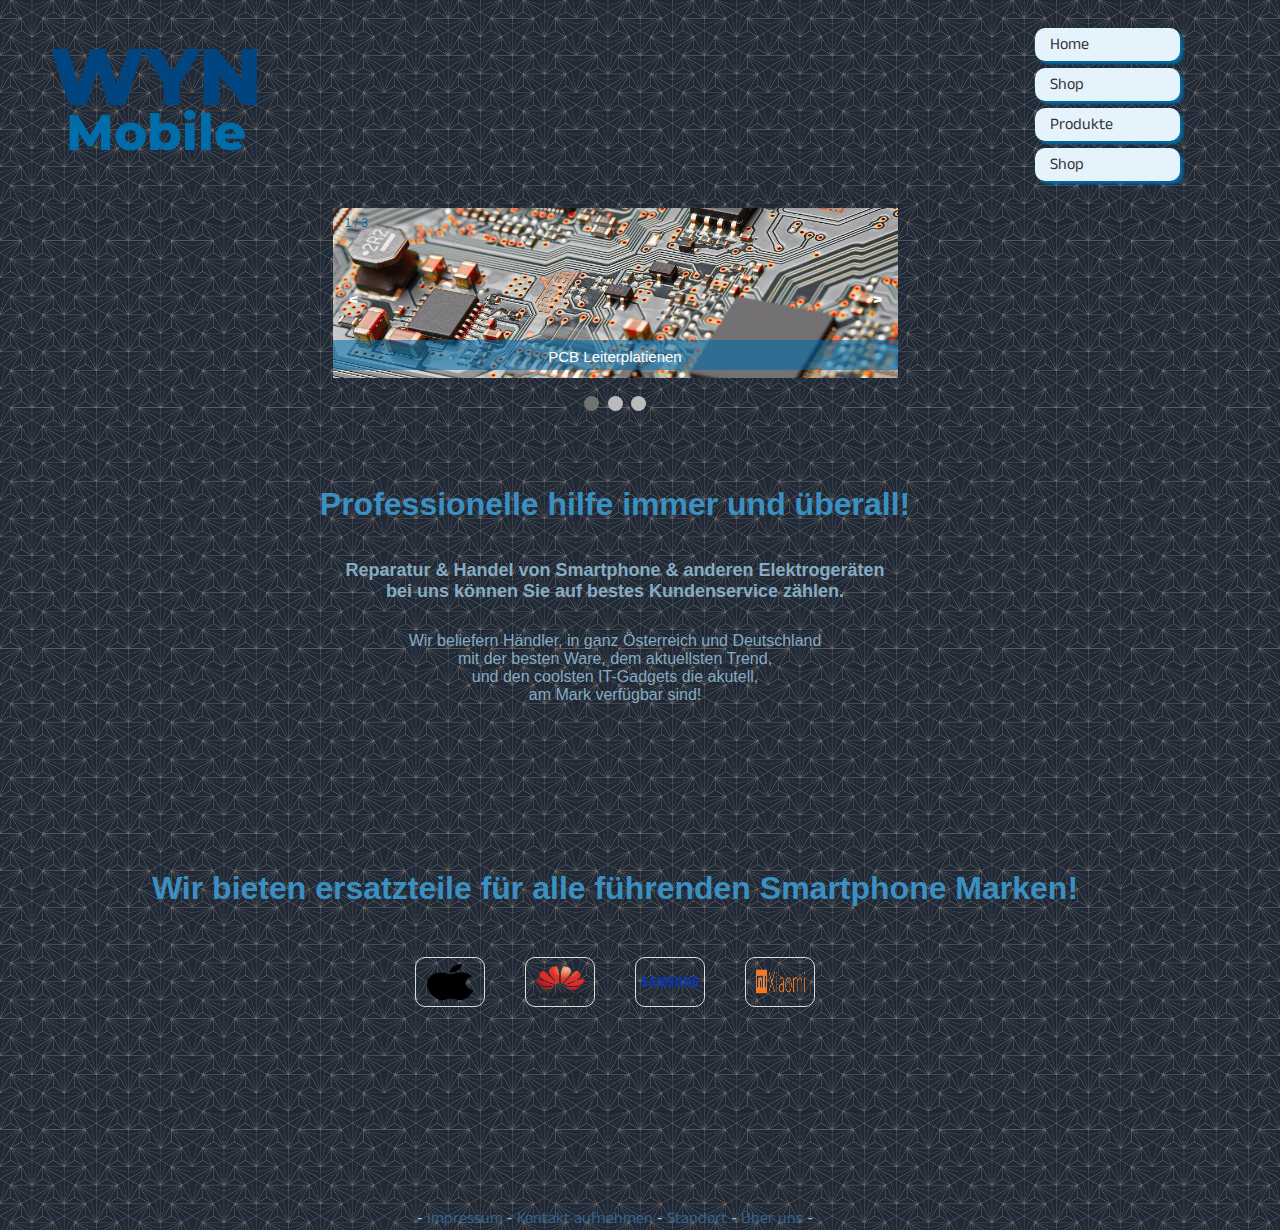
<file: index.html>
<!DOCTYPE html>
<html lang="de">

<head>
    <meta charset="UTF-8">
    <meta http-equiv="X-UA-Compatible" content="IE=edge">
    <meta name="viewport" content="width=device-width, initial-scale=1.0">
    <title>WYN Mobile</title>
    <link rel="stylesheet" type="text/css" href="./style.css">
    <link rel="preconnect" href="https://fonts.googleapis.com">
    <link rel="preconnect" href="https://fonts.gstatic.com" crossorigin>
    <link href="https://fonts.googleapis.com/css2?family=Anek+Tamil:wght@200;300;400;500&family=Montserrat:ital,wght@0,600;0,700;0,800;0,900;1,600;1,700;1,800;1,900&display=swap" rel="stylesheet">
</head>


<body>
    <div class="navbar">
        <h1 class="headline">
            WYN<br> <span class="mobile">Mobile</span>
        </h1>


        <div>
            <p>
                <ol class="nav">
                    <li><a href="./index.html">Home</a></li>
                    <li><a href="./AboutUs.html">Shop</a></li>
                    <li><a href="./projects.html">Produkte</a></li>
                    <li><a href="./shop.html">Shop</a></li>
                </ol>
            </p>
        </div>



    </div>

    <div class="slideshow-container">

        <div class="mySlides fade">
            <div class="numbertext">1 / 3</div>
            <img src="pic/pic1.jpg" style="width:100%">
            <div class="text">PCB Leiterplatienen</div>
        </div>

        <div class="mySlides fade">
            <div class="numbertext">2 / 3</div>
            <img src="pic/pic2.jpg" style="width:100%">
            <div class="text">Smart Elektrionik</div>
        </div>

        <div class="mySlides fade">
            <div class="numbertext">3 / 3</div>
            <img src="pic/Final-D8000Pro-Kopfhoerer1.jpg" style="width:100%">
            <div class="text">Multimedia Geräte</div>
        </div>

        <a class="prev" onclick="plusSlides(-1)">
            <</a>
                <a class="next" onclick="plusSlides(1)">></a>

    </div>
    <br>

    <div style="text-align:center">
        <span class="dot" onclick="currentSlide(1)"></span>
        <span class="dot" onclick="currentSlide(2)"></span>
        <span class="dot" onclick="currentSlide(3)"></span>
    </div>

    <script>
        let slideIndex = 1;
        showSlides(slideIndex);

        function plusSlides(n) {
            showSlides(slideIndex += n);
        }

        function currentSlide(n) {
            showSlides(slideIndex = n);
        }

        function showSlides(n) {
            let i;
            let slides = document.getElementsByClassName("mySlides");
            let dots = document.getElementsByClassName("dot");
            if (n > slides.length) {
                slideIndex = 1
            }
            if (n < 1) {
                slideIndex = slides.length
            }
            for (i = 0; i < slides.length; i++) {
                slides[i].style.display = "none";
            }
            for (i = 0; i < dots.length; i++) {
                dots[i].className = dots[i].className.replace(" active", "");
            }
            slides[slideIndex - 1].style.display = "block";
            dots[slideIndex - 1].className += " active";
        }
    </script>


    <div class="text-mitte">

        <h1>Professionelle hilfe immer und überall!</h1>

        <h2>Reparatur & Handel von Smartphone & anderen Elektrogeräten <br>bei uns können Sie auf bestes Kundenservice zählen.</h2>

        <p>Wir beliefern Händler, in ganz Österreich und Deutschland <br>mit der besten Ware, dem aktuellsten Trend, <br> und den coolsten IT-Gadgets die akutell, <br> am Mark verfügbar sind!
            </b>
            </a>
        </p>


    </div>

    <h1>Wir bieten ersatzteile für alle führenden Smartphone Marken!</h1>

    <div class="logo">
        <img id="1" src="pic/apple.png" alt="">
        <img id="1" src="pic/huawei.png" alt="">
        <img id="1" src="pic/samsung.png" alt="">
        <img id="1" src="pic/xiaomi.png" alt="">
    </div>


    <div class="leiste-unten">
        -
        <a href="#">Impressum</a> -
        <a href="#">Kontakt aufnehmen</a> -
        <a href="#">Standort</a> -
        <a href="#">Über uns</a> -

    </div>




</body>

</html>
</file>
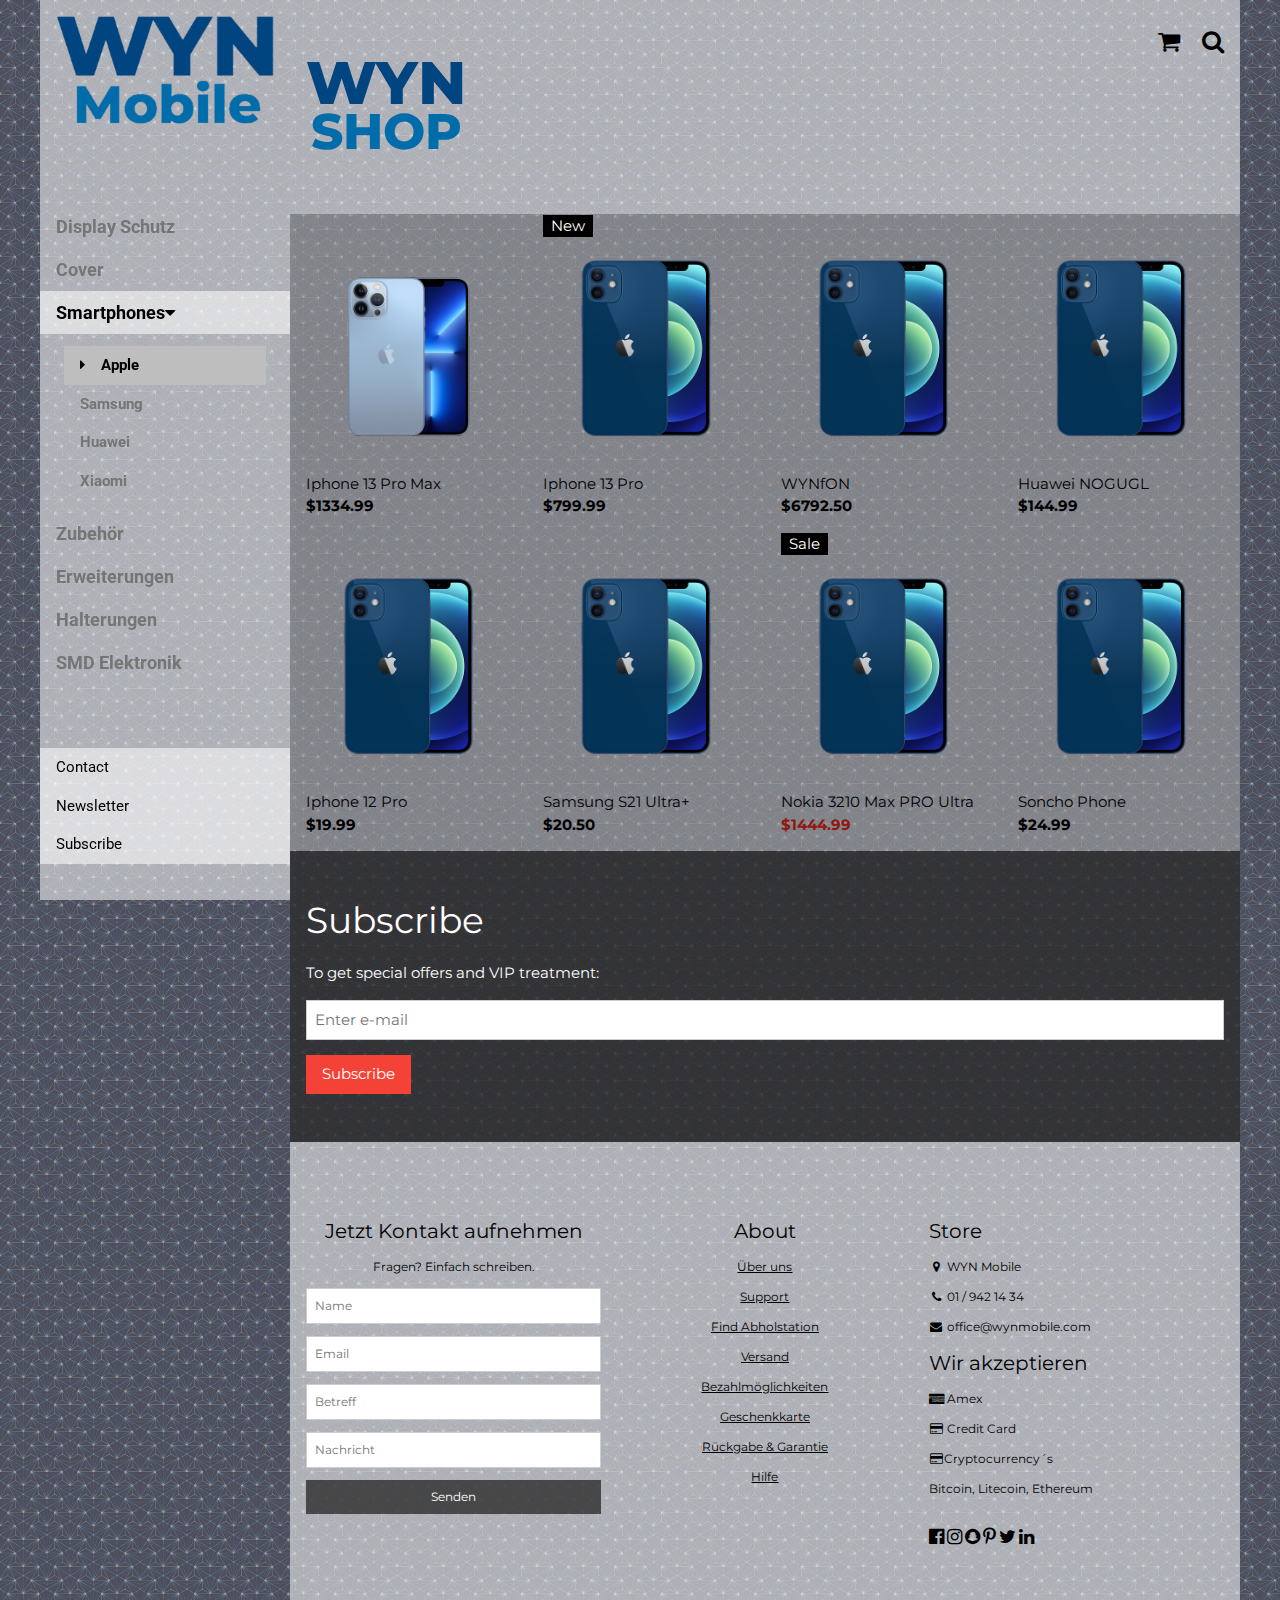
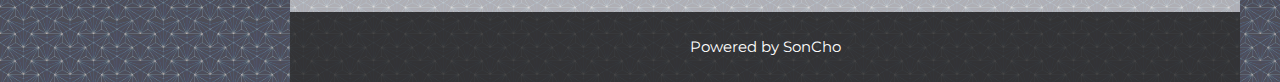
<file: shop.html>
<!DOCTYPE html>
<html>

<head>
    <title>WYN Mobile</title>
    <meta charset="UTF-8">
    <meta name="viewport" content="width=device-width, initial-scale=1">
    <link rel="stylesheet" href="./shop.css">
    <link rel="stylesheet" href="https://fonts.googleapis.com/css?family=Roboto">
    <link rel="stylesheet" href="https://cdnjs.cloudflare.com/ajax/libs/font-awesome/4.7.0/css/font-awesome.min.css">
    <link href="https://fonts.googleapis.com/css2?family=Anek+Tamil:wght@200;300;400;500&family=Montserrat:ital,wght@0,600;0,700;0,800;0,900;1,600;1,700;1,800;1,900&display=swap" rel="stylesheet">
    <style>
        .w3-sidebar a {
            font-family: "Roboto", sans-serif
        }
        
        body,
        h1,
        h2,
        h3,
        h4,
        h5,
        h6,
        .w3-wide {
            font-family: "Montserrat", sans-serif;
        }
    </style>
</head>

<body class="w3-content" style="max-width:1200px">

    <!-- Sidebar/menu -->
    <nav class="w3-sidebar w3-bar-block w3-white w3-collapse w3-top" style="z-index:3;width:250px" id="mySidebar">
        <div class="w3-container w3-display-container w3-padding-16">
            <i onclick="w3_close()" class="fa fa-remove w3-hide-large w3-button w3-display-topright"></i>
            <img src="./pic/wyn2.png" width="100%" alt="">
        </div>
        <div class="w3-padding-64 w3-large w3-text-grey" style="font-weight:bold">
            <a href="./sites/dispschutz.html" class="w3-bar-item w3-button">Display Schutz</a>
            <a href="./sites/cover.html" class="w3-bar-item w3-button">Cover</a>
            <a onclick="myAccFunc()" href="javascript:void(0)" class="w3-button w3-block w3-white w3-left-align" id="myBtn">Smartphones<i class="fa fa-caret-down"></i>
    </a>
            <div id="demoAcc" class="w3-bar-block w3-hide w3-padding-large w3-medium">
                <a href="#" class="w3-bar-item w3-button w3-light-grey"><i class="fa fa-caret-right w3-margin-right"></i>Apple</a>
                <a href="#" class="w3-bar-item w3-button">Samsung</a>
                <a href="#" class="w3-bar-item w3-button">Huawei</a>
                <a href="#" class="w3-bar-item w3-button">Xiaomi</a>
            </div>
            <a href="#" class="w3-bar-item w3-button">Zubehör</a>
            <a href="#" class="w3-bar-item w3-button">Erweiterungen</a>
            <a href="#" class="w3-bar-item w3-button">Halterungen</a>
            <a href="#" class="w3-bar-item w3-button">SMD Elektronik</a>
        </div>
        <a href="#footer" class="w3-bar-item w3-button w3-padding">Contact</a>
        <a href="javascript:void(0)" class="w3-bar-item w3-button w3-padding" onclick="document.getElementById('newsletter').style.display='block'">Newsletter</a>
        <a href="#footer" class="w3-bar-item w3-button w3-padding">Subscribe</a>
    </nav>

    <!-- Top menu on small screens -->
    <header class="w3-bar w3-top w3-hide-large w3-black w3-large">
        <a href="./shop.html"><img src="./pic/wyn2.png" width="160px" alt=""></a>
        <a href="javascript:void(0)" class="w3-bar-item w3-button w3-padding-24 w3-right" onclick="w3_open()"><i class="fa fa-bars"></i></a>
    </header>

    <!-- Overlay effect when opening sidebar on small screens -->
    <div class="w3-overlay w3-hide-large" onclick="w3_close()" style="cursor:pointer" title="close side menu" id="myOverlay"></div>

    <!-- !PAGE CONTENT! -->
    <div class="w3-main" style="margin-left:250px">

        <!-- Push down content on small screens -->
        <div class="w3-hide-large" style="margin-top:83px"></div>

        <!-- Top header -->
        <header class="w3-container backgnd2 w3-xlarge">
            <p class="w3-left wynlogofont">WYN<br><span style="color: #006caa; font-size: 50px" ;>SHOP</span></p>
            <p class="w3-right">
                <i class="fa fa-shopping-cart w3-margin-right"></i>
                <i class="fa fa-search"></i>
            </p>
        </header>

        <!-- Product grid -->
        <div class="w3-row  backgnd">
            <div class="w3-col l3 s6">
                <div class="w3-container">
                    <img src="pic/iphone-13-pro-max-blue-select.png" style="width:100%">
                    <p>Iphone 13 Pro Max<br><b>$1334.99</b></p>
                </div>
                <div class="w3-container">
                    <img src="pic/iphone-12-blue-select-2020.png" style="width:100%">
                    <p>Iphone 12 Pro<br><b>$19.99</b></p>
                </div>
            </div>

            <div class="w3-col l3 s6">
                <div class="w3-container">
                    <div class="w3-display-container">
                        <img src="pic/iphone-12-blue-select-2020.png" style="width:100%">
                        <span class="w3-tag w3-display-topleft">New</span>
                        <div class="w3-display-middle w3-display-hover">
                            <button class="w3-button w3-black">Buy now <i class="fa fa-shopping-cart"></i></button>
                        </div>
                    </div>
                    <p>Iphone 13 Pro<br><b>$799.99</b></p>
                </div>
                <div class="w3-container">
                    <img src="pic/iphone-12-blue-select-2020.png" style="width:100%">
                    <p>Samsung S21 Ultra+<br><b>$20.50</b></p>
                </div>
            </div>

            <div class="w3-col l3 s6">
                <div class="w3-container">
                    <img src="pic/iphone-12-blue-select-2020.png" style="width:100%">
                    <p>WYNfON<br><b>$6792.50</b></p>
                </div>
                <div class="w3-container">
                    <div class="w3-display-container">
                        <img src="pic/iphone-12-blue-select-2020.png" style="width:100%">
                        <span class="w3-tag w3-display-topleft">Sale</span>
                        <div class="w3-display-middle w3-display-hover">
                            <button class="w3-button w3-black">Buy now <i class="fa fa-shopping-cart"></i></button>
                        </div>
                    </div>
                    <p>Nokia 3210 Max PRO Ultra<br><b class="w3-text-red">$1444.99</b></p>
                </div>
            </div>

            <div class="w3-col l3 s6">
                <div class="w3-container">
                    <img src="pic/iphone-12-blue-select-2020.png" style="width:100%">
                    <p>Huawei NOGUGL<br><b>$144.99</b></p>
                </div>
                <div class="w3-container">
                    <img src="pic/iphone-12-blue-select-2020.png" style="width:100%">
                    <p>Soncho Phone<br><b>$24.99</b></p>
                </div>
            </div>
        </div>
        <!-- Subscribe section -->
        <div class="w3-container w3-black w3-padding-32">
            <h1>Subscribe</h1>
            <p>To get special offers and VIP treatment:</p>
            <p><input class="w3-input w3-border" type="text" placeholder="Enter e-mail" style="width:100%"></p>
            <button type="button" class="w3-button w3-red w3-margin-bottom">Subscribe</button>
        </div>

        <!-- Footer -->
        <footer class="w3-padding-64 w3-white w3-small w3-center" id="footer">
            <div class="w3-row-padding">
                <div class="w3-col s4">
                    <h4>Jetzt Kontakt aufnehmen</h4>
                    <p>Fragen? Einfach schreiben.</p>
                    <form action="/action_page.php" target="_blank">
                        <p><input class="w3-input w3-border" type="text" placeholder="Name" name="Name" required></p>
                        <p><input class="w3-input w3-border" type="text" placeholder="Email" name="Email" required></p>
                        <p><input class="w3-input w3-border" type="text" placeholder="Betreff" name="Subject" required></p>
                        <p><input class="w3-input w3-border" type="text" placeholder="Nachricht" name="Message" required></p>
                        <button type="submit" class="w3-button w3-block w3-black">Senden</button>
                    </form>
                </div>

                <div class="w3-col s4">
                    <h4>About</h4>
                    <p><a href="#">Über uns</a></p>
                    <p><a href="#">Support</a></p>
                    <p><a href="#">Find Abholstation</a></p>
                    <p><a href="#">Versand</a></p>
                    <p><a href="#">Bezahlmöglichkeiten</a></p>
                    <p><a href="#">Geschenkkarte</a></p>
                    <p><a href="#">Rückgabe & Garantie</a></p>
                    <p><a href="#">Hilfe</a></p>
                </div>

                <div class="w3-col s4 w3-justify">
                    <h4>Store</h4>
                    <p><i class="fa fa-fw fa-map-marker"></i> WYN Mobile</p>
                    <p><i class="fa fa-fw fa-phone"></i> 01 / 942 14 34</p>
                    <p><i class="fa fa-fw fa-envelope"></i> office@wynmobile.com</p>
                    <h4>Wir akzeptieren</h4>
                    <p><i class="fa fa-fw fa-cc-amex"></i> Amex</p>
                    <p><i class="fa fa-fw fa-credit-card"></i> Credit Card</p>
                    <p><i class="fa fa-fw fa-credit-card"></i>Cryptocurrency´s</p>
                    <p>Bitcoin, Litecoin, Ethereum</p>
                    <br>
                    <i class="fa fa-facebook-official w3-hover-opacity w3-large"></i>
                    <i class="fa fa-instagram w3-hover-opacity w3-large"></i>
                    <i class="fa fa-snapchat w3-hover-opacity w3-large"></i>
                    <i class="fa fa-pinterest-p w3-hover-opacity w3-large"></i>
                    <i class="fa fa-twitter w3-hover-opacity w3-large"></i>
                    <i class="fa fa-linkedin w3-hover-opacity w3-large"></i>
                </div>
            </div>
        </footer>

        <div class="w3-black w3-center w3-padding-24">Powered by SonCho</a>
        </div>

        <!-- End page content -->
    </div>

    <!-- Newsletter Modal -->
    <div id="newsletter" class="w3-modal">
        <div class="w3-modal-content w3-animate-zoom" style="padding:32px">
            <div class="w3-container w3-white w3-center">
                <i onclick="document.getElementById('newsletter').style.display='none'" class="fa fa-remove w3-right w3-button w3-transparent w3-xxlarge"></i>
                <h2 class="w3-wide">NEWSLETTER</h2>
                <p>Join our mailing list to receive updates on new arrivals and special offers.</p>
                <p><input class="w3-input w3-border" type="text" placeholder="Enter e-mail"></p>
                <button type="button" class="w3-button w3-padding-large w3-red w3-margin-bottom" onclick="document.getElementById('newsletter').style.display='none'">Subscribe</button>
            </div>
        </div>
    </div>

    <script>
        // Accordion 
        function myAccFunc() {
            var x = document.getElementById("demoAcc");
            if (x.className.indexOf("w3-show") == -1) {
                x.className += " w3-show";
            } else {
                x.className = x.className.replace(" w3-show", "");
            }
        }

        // Click on the "Jeans" link on page load to open the accordion for demo purposes
        document.getElementById("myBtn").click();


        // Open and close sidebar
        function w3_open() {
            document.getElementById("mySidebar").style.display = "block";
            document.getElementById("myOverlay").style.display = "block";
        }

        function w3_close() {
            document.getElementById("mySidebar").style.display = "none";
            document.getElementById("myOverlay").style.display = "none";
        }
    </script>

</body>

</html>
</file>
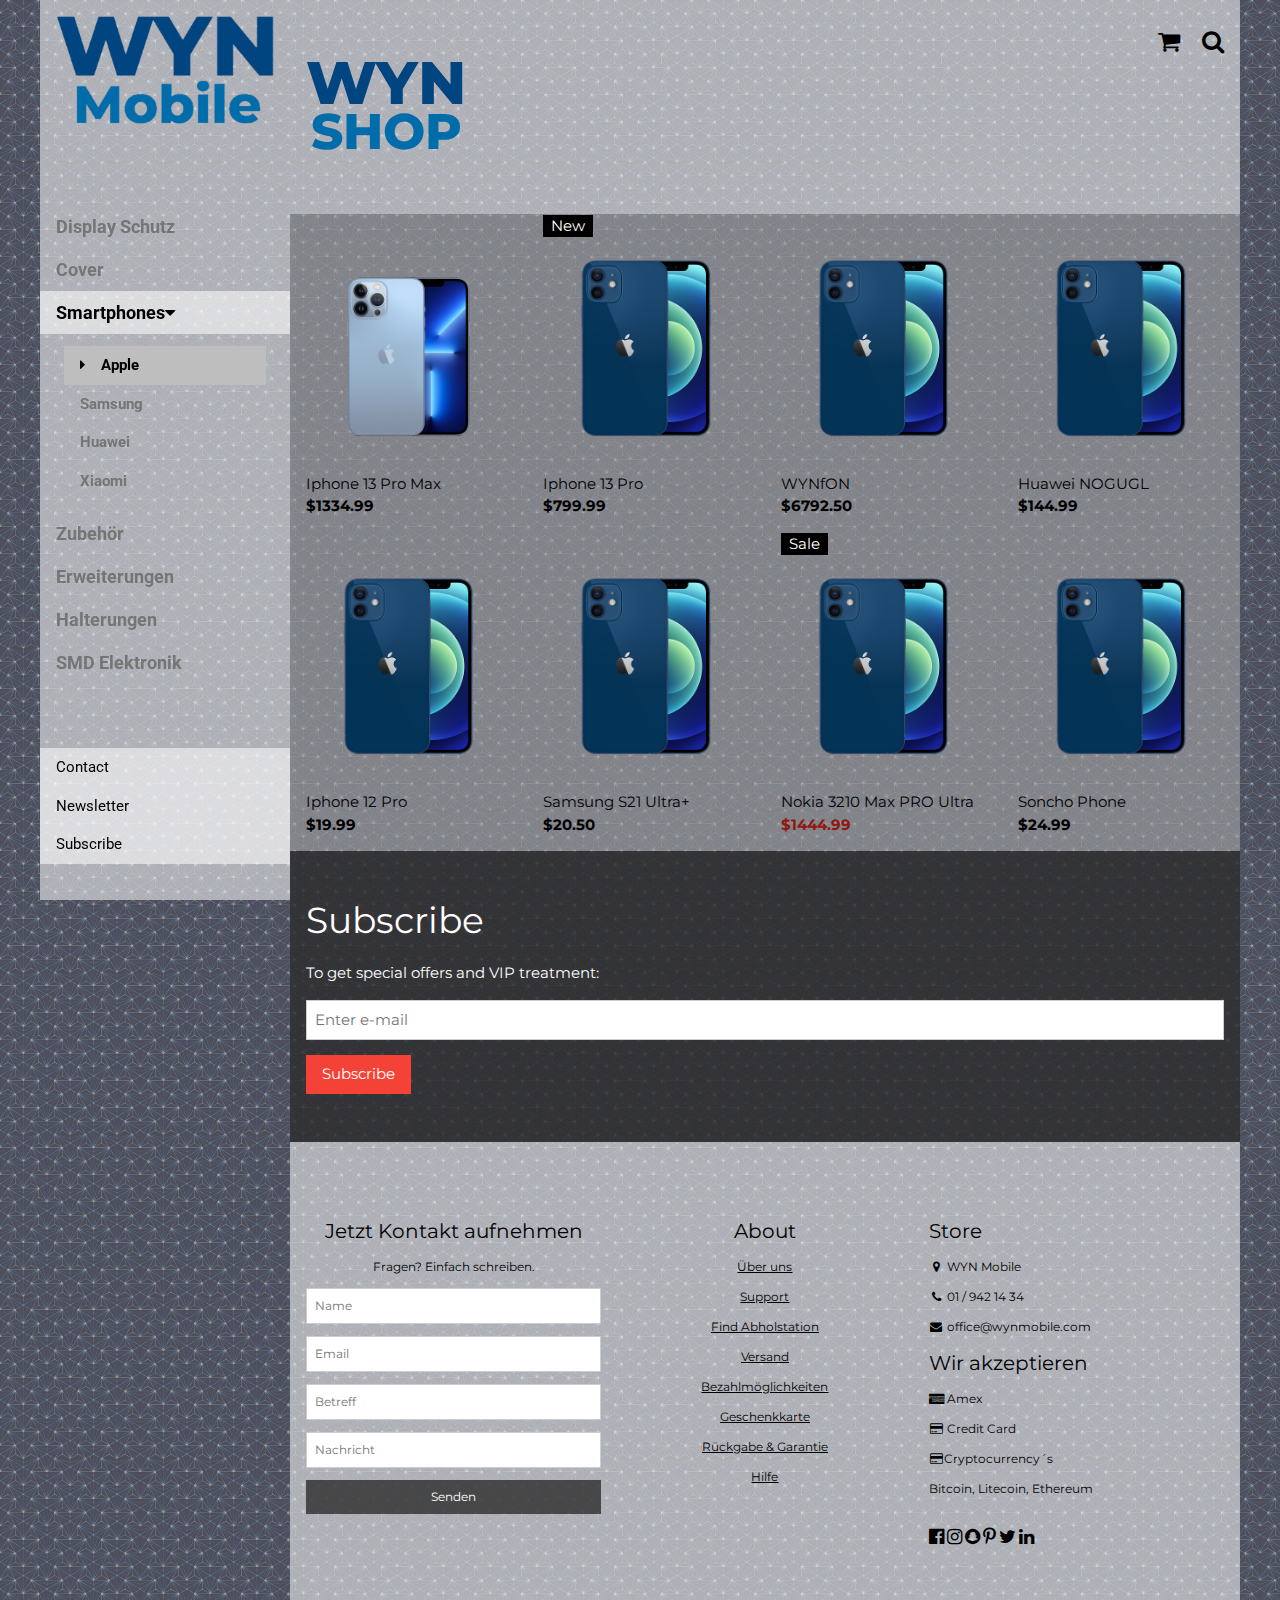
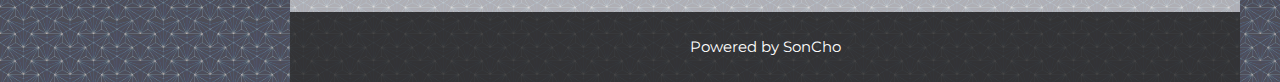
<file: sites/apple.html>
<!DOCTYPE html>
<html>

<head>
    <title>WYN Mobile</title>
    <meta charset="UTF-8">
    <meta name="viewport" content="width=device-width, initial-scale=1">
    <link rel="stylesheet" href="../shop.css">
    <link rel="stylesheet" href="https://fonts.googleapis.com/css?family=Roboto">
    <link rel="stylesheet" href="https://cdnjs.cloudflare.com/ajax/libs/font-awesome/4.7.0/css/font-awesome.min.css">
    <link href="https://fonts.googleapis.com/css2?family=Anek+Tamil:wght@200;300;400;500&family=Montserrat:ital,wght@0,600;0,700;0,800;0,900;1,600;1,700;1,800;1,900&display=swap" rel="stylesheet">
    <style>
        .w3-sidebar a {
            font-family: "Roboto", sans-serif
        }
        
        body,
        h1,
        h2,
        h3,
        h4,
        h5,
        h6,
        .w3-wide {
            font-family: "Montserrat", sans-serif;
        }
    </style>
</head>

<body class="w3-content" style="max-width:1200px">

    <!-- Sidebar/menu -->
    <nav class="w3-sidebar w3-bar-block w3-white w3-collapse w3-top" style="z-index:3;width:250px" id="mySidebar">
        <div class="w3-container w3-display-container w3-padding-16">
            <i onclick="w3_close()" class="fa fa-remove w3-hide-large w3-button w3-display-topright"></i>
            <img src="../pic/wyn2.png" width="100%" alt="">
        </div>
        <div class="w3-padding-64 w3-large w3-text-grey" style="font-weight:bold">
            <a href="../sites/dispschutz.html" class="w3-bar-item w3-button">Display Schutz</a>
            <a href="../sites/cover.html" class="w3-bar-item w3-button">Cover</a>
            <a onclick="myAccFunc()" href="javascript:void(0)" class="w3-button w3-block w3-white w3-left-align" id="myBtn">Smartphones<i class="fa fa-caret-down"></i>
    </a>
            <div id="demoAcc" class="w3-bar-block w3-hide w3-padding-large w3-medium">
                <a href="#" class="w3-bar-item w3-button w3-light-grey"><i class="fa fa-caret-right w3-margin-right"></i>Apple</a>
                <a href="#" class="w3-bar-item w3-button">Samsung</a>
                <a href="#" class="w3-bar-item w3-button">Huawei</a>
                <a href="#" class="w3-bar-item w3-button">Xiaomi</a>
            </div>
            <a href="#" class="w3-bar-item w3-button">Zubehör</a>
            <a href="#" class="w3-bar-item w3-button">Erweiterungen</a>
            <a href="#" class="w3-bar-item w3-button">Halterungen</a>
            <a href="#" class="w3-bar-item w3-button">SMD Elektronik</a>
        </div>
        <a href="#footer" class="w3-bar-item w3-button w3-padding">Contact</a>
        <a href="javascript:void(0)" class="w3-bar-item w3-button w3-padding" onclick="document.getElementById('newsletter').style.display='block'">Newsletter</a>
        <a href="#footer" class="w3-bar-item w3-button w3-padding">Subscribe</a>
    </nav>

    <!-- Top menu on small screens -->
    <header class="w3-bar w3-top w3-hide-large w3-black w3-xlarge">
        <a href="../shop.html"><img src="../pic/wyn2.png" width="160px" alt=""></a>
        <a href="javascript:void(0)" class="w3-bar-item w3-button w3-padding-24 w3-right" onclick="w3_open()"><i class="fa fa-bars"></i></a>
    </header>

    <!-- Overlay effect when opening sidebar on small screens -->
    <div class="w3-overlay w3-hide-large" onclick="w3_close()" style="cursor:pointer" title="close side menu" id="myOverlay"></div>

    <!-- !PAGE CONTENT! -->
    <div class="w3-main" style="margin-left:250px">

        <!-- Push down content on small screens -->
        <div class="w3-hide-large" style="margin-top:83px"></div>

        <!-- Top header -->
        <header class="w3-container backgnd2 w3-xlarge">
            <p class="w3-left wynlogofont">WYN<br><span style="color: #006caa; font-size: 50px" ;>SHOP</span></p>
            <p class="w3-right">
                <i class="fa fa-shopping-cart w3-margin-right"></i>
                <i class="fa fa-search"></i>
            </p>
        </header>

        <!-- Product grid -->
        <div class="w3-row  backgnd">
            <div class="w3-col l3 s6">
                <div class="w3-container">
                    <img src="../pic/iphone-13-pro-max-blue-select.png" style="width:100%">
                    <p>Iphone 13 Pro Max<br><b>$1334.99</b></p>
                </div>
                <div class="w3-container">
                    <img src="../pic/iphone-12-blue-select-2020.png" style="width:100%">
                    <p>Iphone 12 Pro<br><b>$19.99</b></p>
                </div>
            </div>

            <div class="w3-col l3 s6">
                <div class="w3-container">
                    <div class="w3-display-container">
                        <img src="../pic/iphone-12-blue-select-2020.png" style="width:100%">
                        <span class="w3-tag w3-display-topleft">New</span>
                        <div class="w3-display-middle w3-display-hover">
                            <button class="w3-button w3-black">Buy now <i class="fa fa-shopping-cart"></i></button>
                        </div>
                    </div>
                    <p>Iphone 13 Pro<br><b>$799.99</b></p>
                </div>
                <div class="w3-container">
                    <img src="../pic/iphone-12-blue-select-2020.png" style="width:100%">
                    <p>Samsung S21 Ultra+<br><b>$20.50</b></p>
                </div>
            </div>

            <div class="w3-col l3 s6">
                <div class="w3-container">
                    <img src="../pic/iphone-12-blue-select-2020.png" style="width:100%">
                    <p>WYNfON<br><b>$6792.50</b></p>
                </div>
                <div class="w3-container">
                    <div class="w3-display-container">
                        <img src="../pic/iphone-12-blue-select-2020.png" style="width:100%">
                        <span class="w3-tag w3-display-topleft">Sale</span>
                        <div class="w3-display-middle w3-display-hover">
                            <button class="w3-button w3-black">Buy now <i class="fa fa-shopping-cart"></i></button>
                        </div>
                    </div>
                    <p>Nokia 3210 Max PRO Ultra<br><b class="w3-text-red">$1444.99</b></p>
                </div>
            </div>

            <div class="w3-col l3 s6">
                <div class="w3-container">
                    <img src="../pic/iphone-12-blue-select-2020.png" style="width:100%">
                    <p>Huawei NOGUGL<br><b>$144.99</b></p>
                </div>
                <div class="w3-container">
                    <img src="../pic/iphone-12-blue-select-2020.png" style="width:100%">
                    <p>Soncho Phone<br><b>$24.99</b></p>
                </div>
            </div>
        </div>
        <!-- Subscribe section -->
        <div class="w3-container w3-black w3-padding-32">
            <h1>Subscribe</h1>
            <p>To get special offers and VIP treatment:</p>
            <p><input class="w3-input w3-border" type="text" placeholder="Enter e-mail" style="width:100%"></p>
            <button type="button" class="w3-button w3-red w3-margin-bottom">Subscribe</button>
        </div>

        <!-- Footer -->
        <footer class="w3-padding-64 w3-white w3-small w3-center" id="footer">
            <div class="w3-row-padding">
                <div class="w3-col s4">
                    <h4>Jetzt Kontakt aufnehmen</h4>
                    <p>Fragen? Einfach schreiben.</p>
                    <form action="/action_page.php" target="_blank">
                        <p><input class="w3-input w3-border" type="text" placeholder="Name" name="Name" required></p>
                        <p><input class="w3-input w3-border" type="text" placeholder="Email" name="Email" required></p>
                        <p><input class="w3-input w3-border" type="text" placeholder="Betreff" name="Subject" required></p>
                        <p><input class="w3-input w3-border" type="text" placeholder="Nachricht" name="Message" required></p>
                        <button type="submit" class="w3-button w3-block w3-black">Senden</button>
                    </form>
                </div>

                <div class="w3-col s4">
                    <h4>About</h4>
                    <p><a href="#">Über uns</a></p>
                    <p><a href="#">Support</a></p>
                    <p><a href="#">Find Abholstation</a></p>
                    <p><a href="#">Versand</a></p>
                    <p><a href="#">Bezahlmöglichkeiten</a></p>
                    <p><a href="#">Geschenkkarte</a></p>
                    <p><a href="#">Rückgabe & Garantie</a></p>
                    <p><a href="#">Hilfe</a></p>
                </div>

                <div class="w3-col s4 w3-justify">
                    <h4>Store</h4>
                    <p><i class="fa fa-fw fa-map-marker"></i> WYN Mobile</p>
                    <p><i class="fa fa-fw fa-phone"></i> 01 / 942 14 34</p>
                    <p><i class="fa fa-fw fa-envelope"></i> office@wynmobile.com</p>
                    <h4>Wir akzeptieren</h4>
                    <p><i class="fa fa-fw fa-cc-amex"></i> Amex</p>
                    <p><i class="fa fa-fw fa-credit-card"></i> Credit Card</p>
                    <p><i class="fa fa-fw fa-credit-card"></i>Cryptocurrency´s</p>
                    <p>Bitcoin, Litecoin, Ethereum</p>
                    <br>
                    <i class="fa fa-facebook-official w3-hover-opacity w3-large"></i>
                    <i class="fa fa-instagram w3-hover-opacity w3-large"></i>
                    <i class="fa fa-snapchat w3-hover-opacity w3-large"></i>
                    <i class="fa fa-pinterest-p w3-hover-opacity w3-large"></i>
                    <i class="fa fa-twitter w3-hover-opacity w3-large"></i>
                    <i class="fa fa-linkedin w3-hover-opacity w3-large"></i>
                </div>
            </div>
        </footer>

        <div class="w3-black w3-center w3-padding-24">Powered by SonCho</a>
        </div>

        <!-- End page content -->
    </div>

    <!-- Newsletter Modal -->
    <div id="newsletter" class="w3-modal">
        <div class="w3-modal-content w3-animate-zoom" style="padding:32px">
            <div class="w3-container w3-white w3-center">
                <i onclick="document.getElementById('newsletter').style.display='none'" class="fa fa-remove w3-right w3-button w3-transparent w3-xxlarge"></i>
                <h2 class="w3-wide">NEWSLETTER</h2>
                <p>Join our mailing list to receive updates on new arrivals and special offers.</p>
                <p><input class="w3-input w3-border" type="text" placeholder="Enter e-mail"></p>
                <button type="button" class="w3-button w3-padding-large w3-red w3-margin-bottom" onclick="document.getElementById('newsletter').style.display='none'">Subscribe</button>
            </div>
        </div>
    </div>

    <script>
        // Accordion 
        function myAccFunc() {
            var x = document.getElementById("demoAcc");
            if (x.className.indexOf("w3-show") == -1) {
                x.className += " w3-show";
            } else {
                x.className = x.className.replace(" w3-show", "");
            }
        }

        // Click on the "Jeans" link on page load to open the accordion for demo purposes
        document.getElementById("myBtn").click();


        // Open and close sidebar
        function w3_open() {
            document.getElementById("mySidebar").style.display = "block";
            document.getElementById("myOverlay").style.display = "block";
        }

        function w3_close() {
            document.getElementById("mySidebar").style.display = "none";
            document.getElementById("myOverlay").style.display = "none";
        }
    </script>

</body>

</html>
</file>
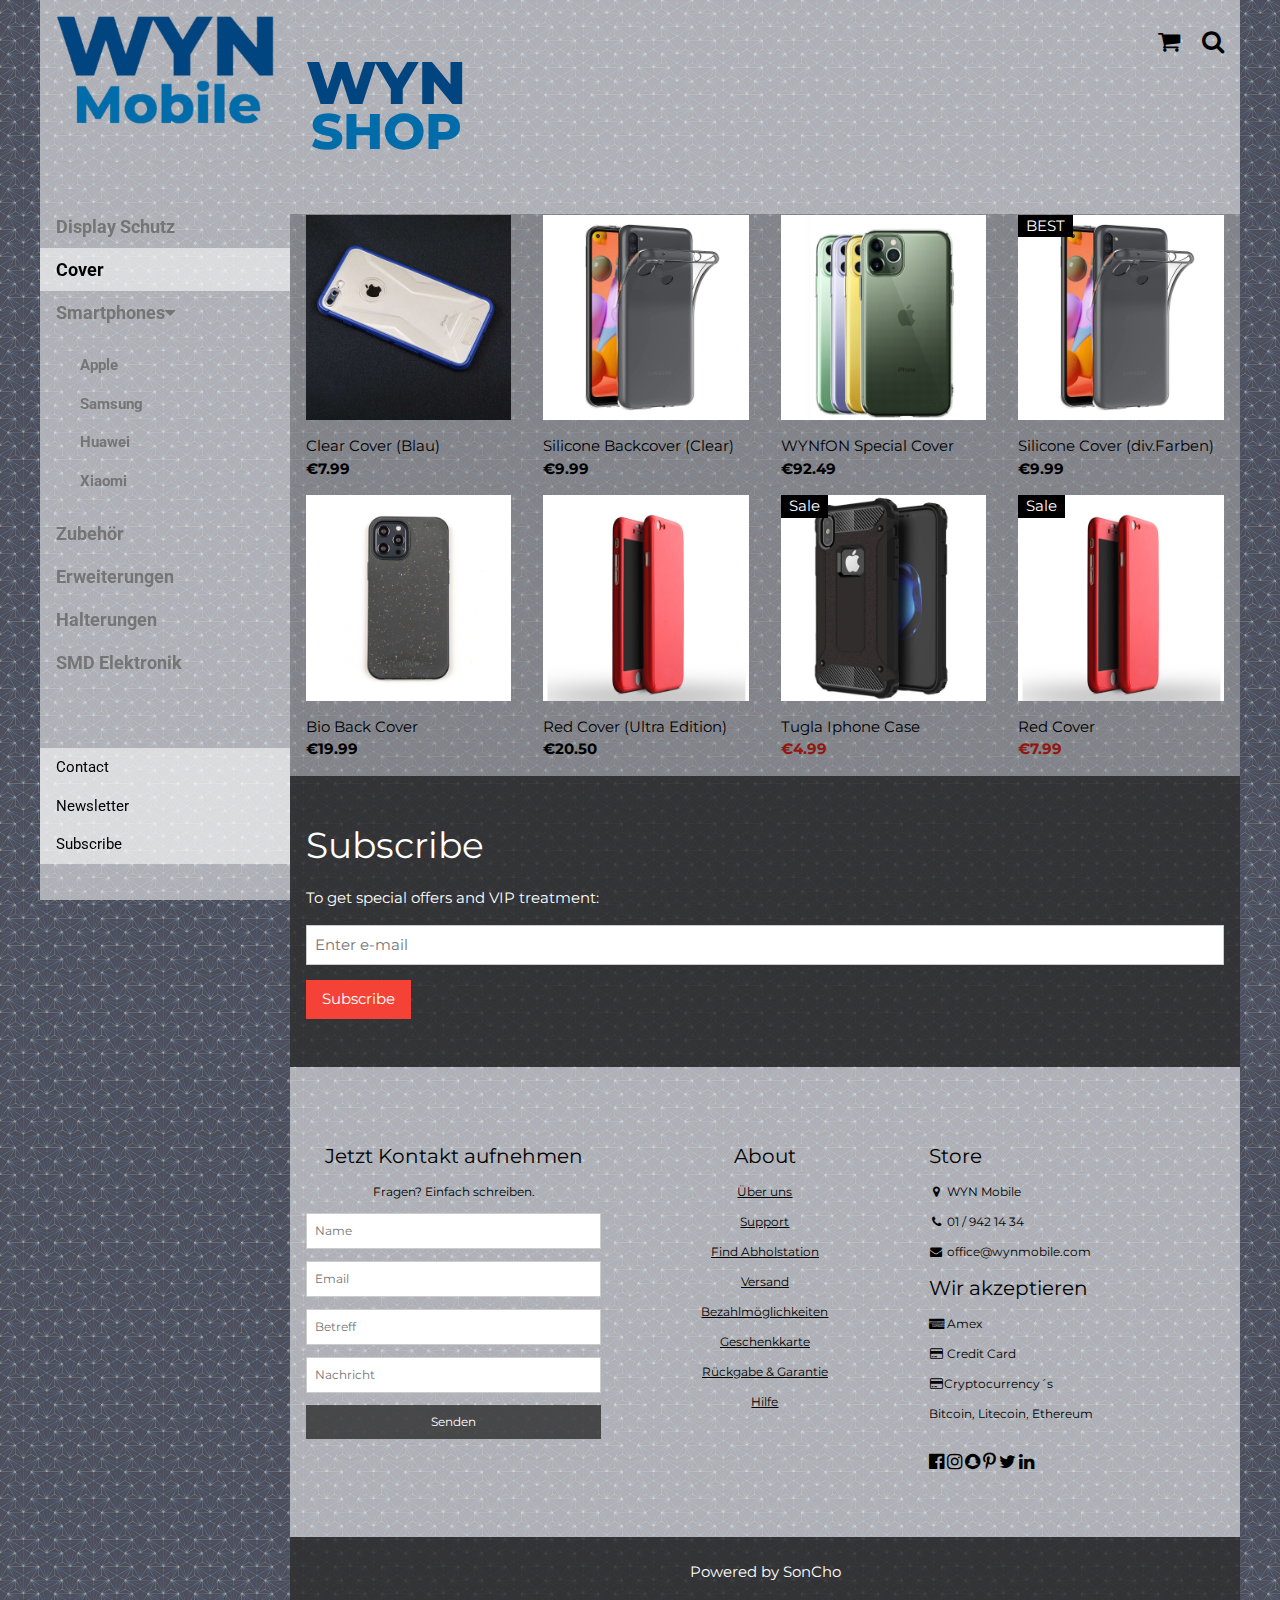
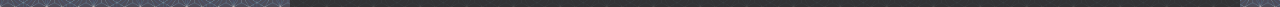
<file: sites/cover.html>
<!DOCTYPE html>
<html>

<head>
    <title>WYN Mobile</title>
    <meta charset="UTF-8">
    <meta name="viewport" content="width=device-width, initial-scale=1">
    <link rel="stylesheet" href="../shop.css">
    <link rel="stylesheet" href="https://fonts.googleapis.com/css?family=Roboto">
    <link rel="stylesheet" href="https://cdnjs.cloudflare.com/ajax/libs/font-awesome/4.7.0/css/font-awesome.min.css">
    <link href="https://fonts.googleapis.com/css2?family=Anek+Tamil:wght@200;300;400;500&family=Montserrat:ital,wght@0,600;0,700;0,800;0,900;1,600;1,700;1,800;1,900&display=swap" rel="stylesheet">
    <style>
        .w3-sidebar a {
            font-family: "Roboto", sans-serif
        }
        
        body,
        h1,
        h2,
        h3,
        h4,
        h5,
        h6,
        .w3-wide {
            font-family: "Montserrat", sans-serif;
        }
    </style>
</head>

<body class="w3-content" style="max-width:1200px">

    <!-- Sidebar/menu -->
    <nav class="w3-sidebar w3-bar-block w3-white w3-collapse w3-top" style="z-index:3;width:250px" id="mySidebar">
        <div class="w3-container w3-display-container w3-padding-16">
            <i onclick="w3_close()" class="fa fa-remove w3-hide-large w3-button w3-display-topright"></i>
            <img src="../pic/wyn2.png" width="100%" alt="">
        </div>
        <div class="w3-padding-64 w3-large w3-text-grey" style="font-weight:bold">
            <a href="../sites/dispschutz.html" class="w3-bar-item w3-button">Display Schutz</a>
            <a href="../sites/cover.html" class="w3-button w3-block w3-white w3-left-align">Cover</a>
            <a onclick="myAccFunc()" href="javascript:void(0)" class="w3-bar-item w3-button" id="myBtn">Smartphones<i class="fa fa-caret-down"></i>
            </a>
            <div id="demoAcc" class="w3-bar-block w3-hide w3-padding-large w3-medium">
                <a href="../sites/apple.html" class="w3-bar-item w3-button">Apple</a>
                <a href="#" class="w3-bar-item w3-button">Samsung</a>
                <a href="#" class="w3-bar-item w3-button">Huawei</a>
                <a href="#" class="w3-bar-item w3-button">Xiaomi</a>
            </div>
            <a href="#" class="w3-bar-item w3-button">Zubehör</a>
            <a href="#" class="w3-bar-item w3-button">Erweiterungen</a>
            <a href="#" class="w3-bar-item w3-button">Halterungen</a>
            <a href="#" class="w3-bar-item w3-button">SMD Elektronik</a>
        </div>
        <a href="#footer" class="w3-bar-item w3-button w3-padding">Contact</a>
        <a href="javascript:void(0)" class="w3-bar-item w3-button w3-padding" onclick="document.getElementById('newsletter').style.display='block'">Newsletter</a>
        <a href="#footer" class="w3-bar-item w3-button w3-padding">Subscribe</a>
    </nav>

    <!-- Top menu on small screens -->
    <header class="w3-bar w3-top w3-hide-large w3-black w3-xlarge">
        <a href="../shop.html"><img src="../pic/wyn2.png" width="160px" alt=""></a>
        <a href="javascript:void(0)" class="w3-bar-item w3-button w3-padding-24 w3-right" onclick="w3_open()"><i class="fa fa-bars"></i></a>
    </header>

    <!-- Overlay effect when opening sidebar on small screens -->
    <div class="w3-overlay w3-hide-large" onclick="w3_close()" style="cursor:pointer" title="close side menu" id="myOverlay"></div>

    <!-- !PAGE CONTENT! -->
    <div class="w3-main" style="margin-left:250px">

        <!-- Push down content on small screens -->
        <div class="w3-hide-large" style="margin-top:83px"></div>

        <!-- Top header -->
        <header class="w3-container backgnd2 w3-xlarge">
            <p class="w3-left wynlogofont">WYN<br><span style="color: #006caa; font-size: 50px" ;>SHOP</span></p>
            <p class="w3-right">
                <i class="fa fa-shopping-cart w3-margin-right"></i>
                <i class="fa fa-search"></i>
            </p>
        </header>

        <!-- Product grid -->
        <div class="w3-row backgnd">
            <div class="w3-col l3 s6">
                <div class="w3-container">
                    <img src="../cover/20180714184341_94871.jpg" style="width:100%">
                    <p>Clear Cover (Blau)<br><b>€7.99</b></p>
                </div>
                <div class="w3-container">
                    <img src="../cover/2021_Milux-Huellen-bioschwarz.png" style="width:100%">
                    <p>Bio Back Cover<br><b>€19.99</b></p>
                </div>
            </div>

            <div class="w3-col l3 s6">
                <div class="w3-container">
                    <div class="w3-display-container">
                        <img src="../cover/516sLeGxlOS.webp" style="width:100%">
                        <div class="w3-display-middle w3-display-hover">
                            <button class="w3-button w3-black">Buy now <i class="fa fa-shopping-cart"></i></button>
                        </div>
                    </div>
                    <p>Silicone Backcover (Clear)<br><b>€9.99</b></p>
                </div>
                <div class="w3-container">
                    <img src="../cover/6.jpg" style="width:100%">
                    <p>Red Cover (Ultra Edition)<br><b>€20.50</b></p>
                </div>
            </div>

            <div class="w3-col l3 s6">
                <div class="w3-container">
                    <img src="../cover/Backcover-iphone-13-transparent-flexibel-9.jpg" style="width:100%">
                    <p>WYNfON Special Cover<br><b>€92.49</b></p>
                </div>
                <div class="w3-container">
                    <div class="w3-display-container">
                        <img src="../cover/iphoneX_case.jpg" style="width:100%">
                        <span class="w3-tag w3-display-topleft">Sale</span>
                        <div class="w3-display-middle w3-display-hover">
                            <button class="w3-button w3-black">Buy now <i class="fa fa-shopping-cart"></i></button>
                        </div>
                    </div>
                    <p>Tugla Iphone Case<br><b class="w3-text-red">€4.99</b></p>
                </div>
            </div>

            <div class="w3-col l3 s6">
                <div class="w3-container">
                    <div class="w3-display-container">
                        <img src="../cover/516sLeGxlOS.webp" style="width:100%">
                        <span class="w3-tag w3-display-topleft">BEST</span>
                        <div class="w3-display-middle w3-display-hover">
                            <button class="w3-button w3-black">Buy now <i class="fa fa-shopping-cart"></i></button>
                        </div>
                        <p>Silicone Cover (div.Farben)<br><b>€9.99</b></p>
                    </div>
                </div>
                <div class="w3-container">
                    <div class="w3-display-container">
                        <img src="../cover/6.jpg" style="width:100%">
                        <span class="w3-tag w3-display-topleft">Sale</span>
                        <div class="w3-display-middle w3-display-hover">
                            <button class="w3-button w3-black">Buy now <i class="fa fa-shopping-cart"></i></button>
                        </div>
                        <p>Red Cover<br><b class="w3-text-red">€7.99</b></p>
                    </div>
                </div>
            </div>
        </div>
        <!-- Subscribe section -->
        <div class="w3-container w3-black w3-padding-32">
            <h1>Subscribe</h1>
            <p>To get special offers and VIP treatment:</p>
            <p><input class="w3-input w3-border" type="text" placeholder="Enter e-mail" style="width:100%"></p>
            <button type="button" class="w3-button w3-red w3-margin-bottom">Subscribe</button>
        </div>

        <!-- Footer -->
        <footer class="w3-padding-64 w3-white w3-small w3-center" id="footer">
            <div class="w3-row-padding">
                <div class="w3-col s4">
                    <h4>Jetzt Kontakt aufnehmen</h4>
                    <p>Fragen? Einfach schreiben.</p>
                    <form action="/action_page.php" target="_blank">
                        <p><input class="w3-input w3-border" type="text" placeholder="Name" name="Name" required></p>
                        <p><input class="w3-input w3-border" type="text" placeholder="Email" name="Email" required></p>
                        <p><input class="w3-input w3-border" type="text" placeholder="Betreff" name="Subject" required></p>
                        <p><input class="w3-input w3-border" type="text" placeholder="Nachricht" name="Message" required></p>
                        <button type="submit" class="w3-button w3-block w3-black">Senden</button>
                    </form>
                </div>

                <div class="w3-col s4">
                    <h4>About</h4>
                    <p><a href="#">Über uns</a></p>
                    <p><a href="#">Support</a></p>
                    <p><a href="#">Find Abholstation</a></p>
                    <p><a href="#">Versand</a></p>
                    <p><a href="#">Bezahlmöglichkeiten</a></p>
                    <p><a href="#">Geschenkkarte</a></p>
                    <p><a href="#">Rückgabe & Garantie</a></p>
                    <p><a href="#">Hilfe</a></p>
                </div>

                <div class="w3-col s4 w3-justify">
                    <h4>Store</h4>
                    <p><i class="fa fa-fw fa-map-marker"></i> WYN Mobile</p>
                    <p><i class="fa fa-fw fa-phone"></i> 01 / 942 14 34</p>
                    <p><i class="fa fa-fw fa-envelope"></i> office@wynmobile.com</p>
                    <h4>Wir akzeptieren</h4>
                    <p><i class="fa fa-fw fa-cc-amex"></i> Amex</p>
                    <p><i class="fa fa-fw fa-credit-card"></i> Credit Card</p>
                    <p><i class="fa fa-fw fa-credit-card"></i>Cryptocurrency´s</p>
                    <p>Bitcoin, Litecoin, Ethereum</p>
                    <br>
                    <i class="fa fa-facebook-official w3-hover-opacity w3-large"></i>
                    <i class="fa fa-instagram w3-hover-opacity w3-large"></i>
                    <i class="fa fa-snapchat w3-hover-opacity w3-large"></i>
                    <i class="fa fa-pinterest-p w3-hover-opacity w3-large"></i>
                    <i class="fa fa-twitter w3-hover-opacity w3-large"></i>
                    <i class="fa fa-linkedin w3-hover-opacity w3-large"></i>
                </div>
            </div>
        </footer>

        <div class="w3-black w3-center w3-padding-24">Powered by SonCho</a>
        </div>

        <!-- End page content -->
    </div>

    <!-- Newsletter Modal -->
    <div id="newsletter" class="w3-modal">
        <div class="w3-modal-content w3-animate-zoom" style="padding:32px">
            <div class="w3-container w3-white w3-center">
                <i onclick="document.getElementById('newsletter').style.display='none'" class="fa fa-remove w3-right w3-button w3-transparent w3-xxlarge"></i>
                <h2 class="w3-wide">NEWSLETTER</h2>
                <p>Join our mailing list to receive updates on new arrivals and special offers.</p>
                <p><input class="w3-input w3-border" type="text" placeholder="Enter e-mail"></p>
                <button type="button" class="w3-button w3-padding-large w3-red w3-margin-bottom" onclick="document.getElementById('newsletter').style.display='none'">Subscribe</button>
            </div>
        </div>
    </div>

    <script>
        // Accordion 
        function myAccFunc() {
            var x = document.getElementById("demoAcc");
            if (x.className.indexOf("w3-show") == -1) {
                x.className += " w3-show";
            } else {
                x.className = x.className.replace(" w3-show", "");
            }
        }

        // Click on the "Jeans" link on page load to open the accordion for demo purposes
        document.getElementById("myBtn").click();


        // Open and close sidebar
        function w3_open() {
            document.getElementById("mySidebar").style.display = "block";
            document.getElementById("myOverlay").style.display = "block";
        }

        function w3_close() {
            document.getElementById("mySidebar").style.display = "none";
            document.getElementById("myOverlay").style.display = "none";
        }
    </script>

</body>

</html>
</file>
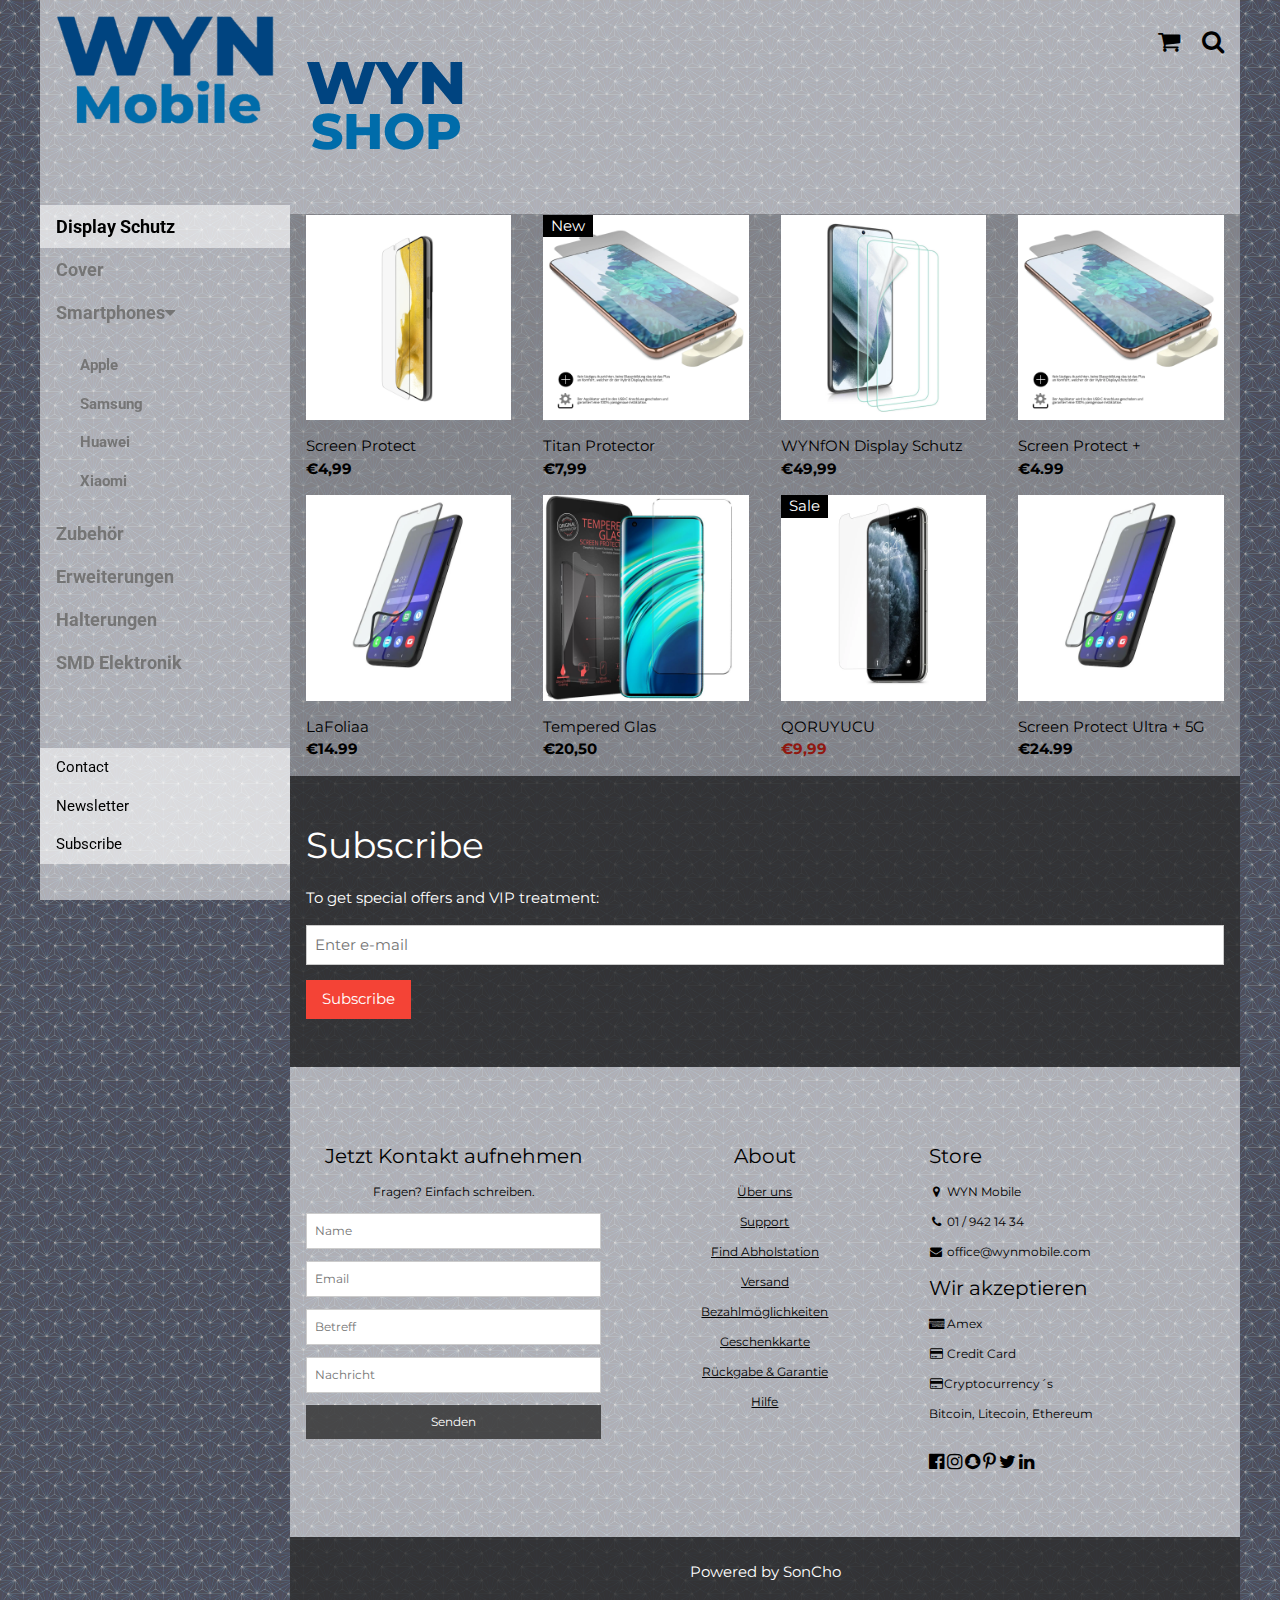
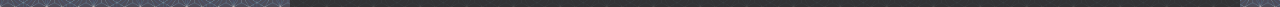
<file: sites/dispschutz.html>
<!DOCTYPE html>
<html>

<head>
    <title>WYN Mobile</title>
    <meta charset="UTF-8">
    <meta name="viewport" content="width=device-width, initial-scale=1">
    <link rel="stylesheet" href="../shop.css">
    <link rel="stylesheet" href="https://fonts.googleapis.com/css?family=Roboto">
    <link rel="stylesheet" href="https://cdnjs.cloudflare.com/ajax/libs/font-awesome/4.7.0/css/font-awesome.min.css">
    <link href="https://fonts.googleapis.com/css2?family=Anek+Tamil:wght@200;300;400;500&family=Montserrat:ital,wght@0,600;0,700;0,800;0,900;1,600;1,700;1,800;1,900&display=swap" rel="stylesheet">
    <style>
        .w3-sidebar a {
            font-family: "Roboto", sans-serif
        }
        
        body,
        h1,
        h2,
        h3,
        h4,
        h5,
        h6,
        .w3-wide {
            font-family: "Montserrat", sans-serif;
        }
    </style>
</head>

<body class="w3-content" style="max-width:1200px">

    <!-- Sidebar/menu -->
    <nav class="w3-sidebar w3-bar-block w3-white w3-collapse w3-top" style="z-index:3;width:250px" id="mySidebar">
        <div class="w3-container w3-display-container w3-padding-16">
            <i onclick="w3_close()" class="fa fa-remove w3-hide-large w3-button w3-display-topright"></i>
            <a href="../shop.html"><img src="../pic/wyn2.png" width="100%" alt=""></a>
        </div>
        <div class="w3-padding-64 w3-large w3-text-grey" style="font-weight:bold">
            <a href="../sites/dispschutz.html" class="w3-button w3-block w3-white w3-left-align">Display Schutz</a>
            <a href="../sites/cover.html" class="w3-bar-item w3-button">Cover</a>
            <a onclick="myAccFunc()" href="javascript:void(0)" class="w3-bar-item w3-button" id="myBtn">Smartphones<i class="fa fa-caret-down"></i>
    </a>
            <div id="demoAcc" class="w3-bar-block w3-hide w3-padding-large w3-medium">
                <a href="../sites/apple.html" class="w3-bar-item w3-button">Apple</a>
                <a href="#" class="w3-bar-item w3-button">Samsung</a>
                <a href="#" class="w3-bar-item w3-button">Huawei</a>
                <a href="#" class="w3-bar-item w3-button">Xiaomi</a>
            </div>
            <a href="#" class="w3-bar-item w3-button">Zubehör</a>
            <a href="#" class="w3-bar-item w3-button">Erweiterungen</a>
            <a href="#" class="w3-bar-item w3-button">Halterungen</a>
            <a href="#" class="w3-bar-item w3-button">SMD Elektronik</a>
        </div>
        <a href="#footer" class="w3-bar-item w3-button w3-padding">Contact</a>
        <a href="javascript:void(0)" class="w3-bar-item w3-button w3-padding" onclick="document.getElementById('newsletter').style.display='block'">Newsletter</a>
        <a href="#footer" class="w3-bar-item w3-button w3-padding">Subscribe</a>
    </nav>

    <!-- Top menu on small screens -->
    <header class="w3-bar w3-top w3-hide-large w3-black w3-xlarge">
        <a href="../shop.html"><img src="../pic/wyn2.png" width="160px" alt=""></a>
        <a href="javascript:void(0)" class="w3-bar-item w3-button w3-padding-24 w3-right" onclick="w3_open()"><i class="fa fa-bars"></i></a>
    </header>

    <!-- Overlay effect when opening sidebar on small screens -->
    <div class="w3-overlay w3-hide-large" onclick="w3_close()" style="cursor:pointer" title="close side menu" id="myOverlay"></div>

    <!-- !PAGE CONTENT! -->
    <div class="w3-main" style="margin-left:250px">

        <!-- Push down content on small screens -->
        <div class="w3-hide-large" style="margin-top:83px"></div>

        <!-- Top header -->
        <header class="w3-container backgnd2 w3-xlarge">
            <p class="w3-left wynlogofont">WYN<br><span style="color: #006caa; font-size: 50px" ;>SHOP</span></p>
            <p class="w3-right">
                <i class="fa fa-shopping-cart w3-margin-right"></i>
                <i class="fa fa-search"></i>
            </p>
        </header>

        <!-- Product grid -->
        <div class="w3-row  backgnd">
            <div class="w3-col l3 s6">
                <div class="w3-container">
                    <img src="../disp/1.jpeg" style="width:100%">
                    <p>Screen Protect<br><b>€4,99</b></p>
                </div>
                <div class="w3-container">
                    <img src="../disp/2.webp" style="width:100%">
                    <p>LaFoliaa<br><b>€14.99</b></p>
                </div>
            </div>

            <div class="w3-col l3 s6">
                <div class="w3-container">
                    <div class="w3-display-container">
                        <img src="../disp/3.webp" style="width:100%">
                        <span class="w3-tag w3-display-topleft">New</span>
                        <div class="w3-display-middle w3-display-hover">
                            <button class="w3-button w3-black">Buy now <i class="fa fa-shopping-cart"></i></button>
                        </div>
                    </div>
                    <p>Titan Protector<br><b>€7,99</b></p>
                </div>
                <div class="w3-container">
                    <img src="../disp/4.jpg" style="width:100%">
                    <p>Tempered Glas<br><b>€20,50</b></p>
                </div>
            </div>

            <div class="w3-col l3 s6">
                <div class="w3-container">
                    <img src="../disp/5.webp" style="width:100%">
                    <p>WYNfON Display Schutz<br><b>€49,99</b></p>
                </div>
                <div class="w3-container">
                    <div class="w3-display-container">
                        <img src="../disp/6.webp" style="width:100%">
                        <span class="w3-tag w3-display-topleft">Sale</span>
                        <div class="w3-display-middle w3-display-hover">
                            <button class="w3-button w3-black">Buy now <i class="fa fa-shopping-cart"></i></button>
                        </div>
                    </div>
                    <p>QORUYUCU<br><b class="w3-text-red">€9,99</b></p>
                </div>
            </div>

            <div class="w3-col l3 s6">
                <div class="w3-container">
                    <img src="../disp/3.webp" style="width:100%">
                    <p>Screen Protect +<br><b>€4.99</b></p>
                </div>
                <div class="w3-container">
                    <img src="../disp/2.webp" style="width:100%">
                    <p>Screen Protect Ultra + 5G<br><b>€24.99</b></p>
                </div>
            </div>
        </div>
        <!-- Subscribe section -->
        <div class="w3-container w3-black w3-padding-32">
            <h1>Subscribe</h1>
            <p>To get special offers and VIP treatment:</p>
            <p><input class="w3-input w3-border" type="text" placeholder="Enter e-mail" style="width:100%"></p>
            <button type="button" class="w3-button w3-red w3-margin-bottom">Subscribe</button>
        </div>

        <!-- Footer -->
        <footer class="w3-padding-64 w3-white w3-small w3-center" id="footer">
            <div class="w3-row-padding">
                <div class="w3-col s4">
                    <h4>Jetzt Kontakt aufnehmen</h4>
                    <p>Fragen? Einfach schreiben.</p>
                    <form action="/action_page.php" target="_blank">
                        <p><input class="w3-input w3-border" type="text" placeholder="Name" name="Name" required></p>
                        <p><input class="w3-input w3-border" type="text" placeholder="Email" name="Email" required></p>
                        <p><input class="w3-input w3-border" type="text" placeholder="Betreff" name="Subject" required></p>
                        <p><input class="w3-input w3-border" type="text" placeholder="Nachricht" name="Message" required></p>
                        <button type="submit" class="w3-button w3-block w3-black">Senden</button>
                    </form>
                </div>

                <div class="w3-col s4">
                    <h4>About</h4>
                    <p><a href="#">Über uns</a></p>
                    <p><a href="#">Support</a></p>
                    <p><a href="#">Find Abholstation</a></p>
                    <p><a href="#">Versand</a></p>
                    <p><a href="#">Bezahlmöglichkeiten</a></p>
                    <p><a href="#">Geschenkkarte</a></p>
                    <p><a href="#">Rückgabe & Garantie</a></p>
                    <p><a href="#">Hilfe</a></p>
                </div>

                <div class="w3-col s4 w3-justify">
                    <h4>Store</h4>
                    <p><i class="fa fa-fw fa-map-marker"></i> WYN Mobile</p>
                    <p><i class="fa fa-fw fa-phone"></i> 01 / 942 14 34</p>
                    <p><i class="fa fa-fw fa-envelope"></i> office@wynmobile.com</p>
                    <h4>Wir akzeptieren</h4>
                    <p><i class="fa fa-fw fa-cc-amex"></i> Amex</p>
                    <p><i class="fa fa-fw fa-credit-card"></i> Credit Card</p>
                    <p><i class="fa fa-fw fa-credit-card"></i>Cryptocurrency´s</p>
                    <p>Bitcoin, Litecoin, Ethereum</p>
                    <br>
                    <i class="fa fa-facebook-official w3-hover-opacity w3-large"></i>
                    <i class="fa fa-instagram w3-hover-opacity w3-large"></i>
                    <i class="fa fa-snapchat w3-hover-opacity w3-large"></i>
                    <i class="fa fa-pinterest-p w3-hover-opacity w3-large"></i>
                    <i class="fa fa-twitter w3-hover-opacity w3-large"></i>
                    <i class="fa fa-linkedin w3-hover-opacity w3-large"></i>
                </div>
            </div>
        </footer>

        <div class="w3-black w3-center w3-padding-24">Powered by SonCho</a>
        </div>

        <!-- End page content -->
    </div>

    <!-- Newsletter Modal -->
    <div id="newsletter" class="w3-modal">
        <div class="w3-modal-content w3-animate-zoom" style="padding:32px">
            <div class="w3-container w3-white w3-center">
                <i onclick="document.getElementById('newsletter').style.display='none'" class="fa fa-remove w3-right w3-button w3-transparent w3-xxlarge"></i>
                <h2 class="w3-wide">NEWSLETTER</h2>
                <p>Join our mailing list to receive updates on new arrivals and special offers.</p>
                <p><input class="w3-input w3-border" type="text" placeholder="Enter e-mail"></p>
                <button type="button" class="w3-button w3-padding-large w3-red w3-margin-bottom" onclick="document.getElementById('newsletter').style.display='none'">Subscribe</button>
            </div>
        </div>
    </div>

    <script>
        // Accordion 
        function myAccFunc() {
            var x = document.getElementById("demoAcc");
            if (x.className.indexOf("w3-show") == -1) {
                x.className += " w3-show";
            } else {
                x.className = x.className.replace(" w3-show", "");
            }
        }

        // Click on the "Jeans" link on page load to open the accordion for demo purposes
        document.getElementById("myBtn").click();


        // Open and close sidebar
        function w3_open() {
            document.getElementById("mySidebar").style.display = "block";
            document.getElementById("myOverlay").style.display = "block";
        }

        function w3_close() {
            document.getElementById("mySidebar").style.display = "none";
            document.getElementById("myOverlay").style.display = "none";
        }
    </script>

</body>

</html>
</file>
<file: style.css>
body {
    background-color: rgba(94, 94, 94, 0.637);
    background-image: url("pic/bkgnd.png");
    background-size: 15%;
    background-blend-mode: multiply;
    margin: 0;
    padding-left: 50px;
    padding-right: 100px;
    font-family: anek Tamil;
}

.headline {
    color: rgb(0, 68, 128);
    font-family: 'Montserrat', sans-serif;
    font-size: 80px;
    font-weight: 800;
    line-height: 45px;
    text-align: center;
}

.mobile {
    color: #006caa;
    font-size: 50px;
}

.navbar {
    display: flex;
    justify-content: space-between;
    align-items: center;
    background-image: url("#");
    background-size: 40%;
    background-position: 50%;
    background-repeat: no-repeat;
}

.nav {
    list-style: none;
}

.nav li a {
    background-color: #e5f3fc;
    width: 145px;
    padding: 5px 15px;
    margin-top: 7px;
    display: block;
    text-decoration: none;
    color: #333;
    font-family: anek Tamil;
    font-size: 16px;
    -webkit-border-radius: 10px;
    -moz-border-radius: 10px;
    -o-border-radius: 10px;
    -ms-border-radius: 10px;
    border-radius: 10px;
    -webkit-box-shadow: 3px 3px 3px #006caa;
    -moz-box-shadow: 3px 3px 3px #006caa;
    -o-box-shadow: 3px 3px 3px #006caa;
    -ms-box-shadow: 3px 3px 3px #006caa;
    box-shadow: 3px 3px 3px #006caa;
    -webkit-transition: all 0.25s ease;
    -moz-transition: all 0.25s ease;
    -o-transition: all 0.25s ease;
    -ms-transition: all 0.25s ease;
    transition: all 0.25s ease;
}

.nav li a:hover {
    background-color: #006caa;
    color: #eee;
    -webkit-transform: scale(1.2);
    -moz-transform: scale(1.2);
    -o-transform: scale(1.2);
    -ms-transform: scale(1.2);
    transform: scale(1.2);
    z-index: 2;
    margin-left: 10px;
}

.newmenu {
    display: flex;
    justify-content: flex-end;
}

a {
    font-family: Anek Tamil;
    color: rgb(53, 101, 143);
    text-decoration: none;
}

a:hover {
    color: #7bcfff;
    text-decoration: underline;
}

h1 {
    text-align: center;
    color: #3b90c2;
}

h2 {
    font-size: 18px;
    color: #86acc2;
}

p {
    color: #86acc2;
}

.logo {
    width: 400px;
    height: 100px;
    display: flex;
    justify-content: space-between;
    margin: auto;
    margin-bottom: 150px;
    margin-top: 50px;
}

.logo img {
    border: 1px solid #ddd;
    border-radius: 10px;
    padding: 5px;
    width: 70px;
    height: 50px;
}

.logo img:hover {
    box-shadow: 0 0 2px 1px #006caa;
    border: #cdedff;
}

.text-mitte {
    display: flex;
    flex-direction: column;
    align-items: center;
    margin-bottom: 150px;
    margin-top: 50px;
    text-align: center;
}

* {
    box-sizing: border-box
}

.leiste-unten {
    display: flexbox;
    align-items: center;
    text-align: center;
    color: rgb(142, 195, 241);
}

body {
    font-family: Verdana, sans-serif;
    margin: 0
}

.mySlides {
    display: none
}

img {
    vertical-align: middle;
}


/* Slideshow container */

.slideshow-container {
    max-width: 50%;
    max-height: 25%;
    position: relative;
    margin: auto;
}


/* Next & previous buttons */

.prev,
.next {
    cursor: pointer;
    position: absolute;
    top: 50%;
    width: auto;
    padding: 16px;
    margin-top: -22px;
    color: white;
    font-weight: bold;
    font-size: 18px;
    transition: 0.6s ease;
    border-radius: 0 3px 3px 0;
    user-select: none;
}


/* Position the "next button" to the right */

.next {
    right: 0;
    border-radius: 3px 0 0 3px;
}


/* On hover, add a black background color with a little bit see-through */

.prev:hover,
.next:hover {
    background-color: rgba(0, 0, 0, 0.8);
}


/* Caption text */

.text {
    color: #ffffff;
    background-color: #006caa91;
    font-size: 15px;
    padding: 8px 12px;
    position: absolute;
    bottom: 8px;
    width: 100%;
    height: 30px;
    text-align: center;
}


/* Number text (1/3 etc) */

.numbertext {
    color: #006caa;
    font-size: 12px;
    padding: 8px 12px;
    position: absolute;
    top: 0;
}


/* The dots/bullets/indicators */

.dot {
    cursor: pointer;
    height: 15px;
    width: 15px;
    margin: 0 2px;
    background-color: #bbb;
    border-radius: 50%;
    display: inline-block;
    transition: background-color 0.6s ease;
}

.active,
.dot:hover {
    background-color: #717171;
}


/* Fading animation */

.fade {
    animation-name: fade;
    animation-duration: 2s;
}

@keyframes fade {
    from {
        opacity: .4
    }
    to {
        opacity: 1
    }
}


/* On smaller screens, decrease text size */

@media only screen and (max-width: 300px) {
    .prev,
    .next,
    .text {
        font-size: 11px
    }
}
</file>
<file: shop.css>
﻿/* W3.CSS 4.15 December 2020 by Jan Egil and Borge Refsnes */

html {
    box-sizing: border-box
}

*,
*:before,
*:after {
    box-sizing: inherit
}


/* Extract from normalize.css by Nicolas Gallagher and Jonathan Neal git.io/normalize */

html {
    -ms-text-size-adjust: 100%;
    -webkit-text-size-adjust: 100%
}

body {
    margin: 0;
    background-image: url("pic/bkgnd.png");
    background-size: 140px;
    background-blend-mode: lighten;
    background-color: rgb(78, 78, 78);
}

article,
aside,
details,
figcaption,
figure,
footer,
header,
main,
menu,
nav,
section {
    display: block
}

summary {
    display: list-item
}

audio,
canvas,
progress,
video {
    display: inline-block
}

progress {
    vertical-align: baseline
}

audio:not([controls]) {
    display: none;
    height: 0
}

[hidden],
template {
    display: none
}

a {
    background-color: transparent
}

a:active,
a:hover {
    outline-width: 0
}

abbr[title] {
    border-bottom: none;
    text-decoration: underline;
    text-decoration: underline dotted
}

b,
strong {
    font-weight: bolder
}

dfn {
    font-style: italic
}

mark {
    background: #ff0;
    color: #000
}

small {
    font-size: 80%
}

sub,
sup {
    font-size: 75%;
    line-height: 0;
    position: relative;
    vertical-align: baseline
}

sub {
    bottom: -0.25em
}

sup {
    top: -0.5em
}

figure {
    margin: 1em 40px
}

img {
    border-style: none
}

code,
kbd,
pre,
samp {
    font-family: monospace, monospace;
    font-size: 1em
}

hr {
    box-sizing: content-box;
    height: 0;
    overflow: visible
}

button,
input,
select,
textarea,
optgroup {
    font: inherit;
    margin: 0
}

optgroup {
    font-weight: bold
}

button,
input {
    overflow: visible
}

button,
select {
    text-transform: none
}

button,
[type=button],
[type=reset],
[type=submit] {
    -webkit-appearance: button
}

button::-moz-focus-inner,
[type=button]::-moz-focus-inner,
[type=reset]::-moz-focus-inner,
[type=submit]::-moz-focus-inner {
    border-style: none;
    padding: 0
}

button:-moz-focusring,
[type=button]:-moz-focusring,
[type=reset]:-moz-focusring,
[type=submit]:-moz-focusring {
    outline: 1px dotted ButtonText
}

fieldset {
    border: 1px solid #c0c0c0;
    margin: 0 2px;
    padding: .35em .625em .75em
}

legend {
    color: inherit;
    display: table;
    max-width: 100%;
    padding: 0;
    white-space: normal
}

textarea {
    overflow: auto
}

[type=checkbox],
[type=radio] {
    padding: 0
}

[type=number]::-webkit-inner-spin-button,
[type=number]::-webkit-outer-spin-button {
    height: auto
}

[type=search] {
    -webkit-appearance: textfield;
    outline-offset: -2px
}

[type=search]::-webkit-search-decoration {
    -webkit-appearance: none
}

::-webkit-file-upload-button {
    -webkit-appearance: button;
    font: inherit
}


/* End extract */

html,
body {
    font-family: Verdana, sans-serif;
    font-size: 15px;
    line-height: 1.5
}

html {
    overflow-x: hidden
}

h1 {
    font-size: 36px
}

h2 {
    font-size: 30px
}

h3 {
    font-size: 25px
}

h4 {
    font-size: 20px
}

h5 {
    font-size: 18px
}

h6 {
    font-size: 16px
}

.w3-serif {
    font-family: serif
}

.w3-sans-serif {
    font-family: sans-serif
}

.w3-cursive {
    font-family: cursive
}

.w3-monospace {
    font-family: monospace
}

.wynlogofont {
    color: rgb(0, 68, 128);
    font-family: 'Montserrat', sans-serif;
    font-size: 60px;
    font-weight: 800;
    line-height: 45px;
    text-align: center;
}

.backgnd {
    background-color: #a9a9a994;
}

.backgnd2 {
    background-color: #ffffff8c;
}

h1,
h2,
h3,
h4,
h5,
h6 {
    font-family: "Segoe UI", Arial, sans-serif;
    font-weight: 400;
    margin: 10px 0
}

.w3-wide {
    color: rgb(0, 68, 128);
    font-family: 'Montserrat', sans-serif;
    font-size: 50px;
    font-weight: 800;
    line-height: 45px;
    text-align: center;
}

hr {
    border: 0;
    border-top: 1px solid #eee;
    margin: 20px 0
}

.w3-image {
    max-width: 100%;
    height: auto
}

img {
    vertical-align: middle
}

a {
    color: inherit
}

.w3-table,
.w3-table-all {
    border-collapse: collapse;
    border-spacing: 0;
    width: 100%;
    display: table
}

.w3-table-all {
    border: 1px solid #ccc
}

.w3-bordered tr,
.w3-table-all tr {
    border-bottom: 1px solid #ddd
}

.w3-striped tbody tr:nth-child(even) {
    background-color: #f1f1f1
}

.w3-table-all tr:nth-child(odd) {
    background-color: #fff
}

.w3-table-all tr:nth-child(even) {
    background-color: #f1f1f1
}

.w3-hoverable tbody tr:hover,
.w3-ul.w3-hoverable li:hover {
    background-color: #ccc
}

.w3-centered tr th,
.w3-centered tr td {
    text-align: center
}

.w3-table td,
.w3-table th,
.w3-table-all td,
.w3-table-all th {
    padding: 8px 8px;
    display: table-cell;
    text-align: left;
    vertical-align: top
}

.w3-table th:first-child,
.w3-table td:first-child,
.w3-table-all th:first-child,
.w3-table-all td:first-child {
    padding-left: 16px
}

.w3-btn,
.w3-button {
    border: none;
    display: inline-block;
    padding: 8px 16px;
    vertical-align: middle;
    overflow: hidden;
    text-decoration: none;
    color: inherit;
    background-color: inherit;
    text-align: center;
    cursor: pointer;
    white-space: nowrap
}

.w3-btn:hover {
    box-shadow: 0 8px 16px 0 rgba(0, 0, 0, 0.2), 0 6px 20px 0 rgba(0, 0, 0, 0.19)
}

.w3-btn,
.w3-button {
    -webkit-touch-callout: none;
    -webkit-user-select: none;
    -khtml-user-select: none;
    -moz-user-select: none;
    -ms-user-select: none;
    user-select: none
}

.w3-disabled,
.w3-btn:disabled,
.w3-button:disabled {
    cursor: not-allowed;
    opacity: 0.3
}

.w3-disabled *,
:disabled * {
    pointer-events: none
}

.w3-btn.w3-disabled:hover,
.w3-btn:disabled:hover {
    box-shadow: none
}

.w3-badge,
.w3-tag {
    background-color: #000;
    color: #fff;
    display: inline-block;
    padding-left: 8px;
    padding-right: 8px;
    text-align: center
}

.w3-badge {
    border-radius: 50%
}

.w3-ul {
    list-style-type: none;
    padding: 0;
    margin: 0
}

.w3-ul li {
    padding: 8px 16px;
    border-bottom: 1px solid #ddd
}

.w3-ul li:last-child {
    border-bottom: none
}

.w3-tooltip,
.w3-display-container {
    position: relative
}

.w3-tooltip .w3-text {
    display: none
}

.w3-tooltip:hover .w3-text {
    display: inline-block
}

.w3-ripple:active {
    opacity: 0.5
}

.w3-ripple {
    transition: opacity 0s
}

.w3-input {
    padding: 8px;
    display: block;
    border: none;
    border-bottom: 1px solid #ccc;
    width: 100%
}

.w3-select {
    padding: 9px 0;
    width: 100%;
    border: none;
    border-bottom: 1px solid #ccc
}

.w3-dropdown-click,
.w3-dropdown-hover {
    position: relative;
    display: inline-block;
    cursor: pointer
}

.w3-dropdown-hover:hover .w3-dropdown-content {
    display: block
}

.w3-dropdown-hover:first-child,
.w3-dropdown-click:hover {
    background-color: #ccc;
    color: #000
}

.w3-dropdown-hover:hover>.w3-button:first-child,
.w3-dropdown-click:hover>.w3-button:first-child {
    background-color: #ccc;
    color: #000
}

.w3-dropdown-content {
    cursor: auto;
    color: #000;
    background-color: #fff;
    display: none;
    position: absolute;
    min-width: 160px;
    margin: 0;
    padding: 0;
    z-index: 1
}

.w3-check,
.w3-radio {
    width: 24px;
    height: 24px;
    position: relative;
    top: 6px
}

.w3-sidebar {
    height: 100%;
    width: 200px;
    background-color: rgb(241, 69, 69);
    position: fixed!important;
    z-index: 1;
    overflow: auto
}

.w3-bar-block .w3-dropdown-hover,
.w3-bar-block .w3-dropdown-click {
    width: 100%
}

.w3-bar-block .w3-dropdown-hover .w3-dropdown-content,
.w3-bar-block .w3-dropdown-click .w3-dropdown-content {
    min-width: 100%
}

.w3-bar-block .w3-dropdown-hover .w3-button,
.w3-bar-block .w3-dropdown-click .w3-button {
    width: 100%;
    text-align: left;
    padding: 8px 16px
}

.w3-main,
#main {
    transition: margin-left .4s
}

.w3-modal {
    z-index: 3;
    display: none;
    padding-top: 100px;
    position: fixed;
    left: 0;
    top: 0;
    width: 100%;
    height: 100%;
    overflow: auto;
    background-color: rgb(0, 0, 0);
    background-color: rgba(0, 0, 0, 0.4)
}

.w3-modal-content {
    margin: auto;
    background-color: #fff;
    position: relative;
    padding: 0;
    outline: 0;
    width: 600px
}

.w3-bar {
    width: 100%;
    overflow: hidden
}

.w3-center .w3-bar {
    display: inline-block;
    width: auto
}

.w3-bar .w3-bar-item {
    padding: 8px 16px;
    float: left;
    width: auto;
    border: none;
    display: block;
    outline: 0
}

.w3-bar .w3-dropdown-hover,
.w3-bar .w3-dropdown-click {
    position: static;
    float: left
}

.w3-bar .w3-button {
    white-space: normal
}

.w3-bar-block .w3-bar-item {
    width: 100%;
    display: block;
    padding: 8px 16px;
    text-align: left;
    border: none;
    white-space: normal;
    float: none;
    outline: 0
}

.w3-bar-block.w3-center .w3-bar-item {
    text-align: center
}

.w3-block {
    display: block;
    width: 100%
}

.w3-responsive {
    display: block;
    overflow-x: auto
}

.w3-container:after,
.w3-container:before,
.w3-panel:after,
.w3-panel:before,
.w3-row:after,
.w3-row:before,
.w3-row-padding:after,
.w3-row-padding:before,
.w3-cell-row:before,
.w3-cell-row:after,
.w3-clear:after,
.w3-clear:before,
.w3-bar:before,
.w3-bar:after {
    content: "";
    display: table;
    clear: both
}

.w3-col,
.w3-half,
.w3-third,
.w3-twothird,
.w3-threequarter,
.w3-quarter {
    float: left;
    width: 100%
}

.w3-col.s1 {
    width: 8.33333%
}

.w3-col.s2 {
    width: 16.66666%
}

.w3-col.s3 {
    width: 24.99999%
}

.w3-col.s4 {
    width: 33.33333%
}

.w3-col.s5 {
    width: 41.66666%
}

.w3-col.s6 {
    width: 49.99999%
}

.w3-col.s7 {
    width: 58.33333%
}

.w3-col.s8 {
    width: 66.66666%
}

.w3-col.s9 {
    width: 74.99999%
}

.w3-col.s10 {
    width: 83.33333%
}

.w3-col.s11 {
    width: 91.66666%
}

.w3-col.s12 {
    width: 99.99999%
}

@media (min-width:601px) {
    .w3-col.m1 {
        width: 8.33333%
    }
    .w3-col.m2 {
        width: 16.66666%
    }
    .w3-col.m3,
    .w3-quarter {
        width: 24.99999%
    }
    .w3-col.m4,
    .w3-third {
        width: 33.33333%
    }
    .w3-col.m5 {
        width: 41.66666%
    }
    .w3-col.m6,
    .w3-half {
        width: 49.99999%
    }
    .w3-col.m7 {
        width: 58.33333%
    }
    .w3-col.m8,
    .w3-twothird {
        width: 66.66666%
    }
    .w3-col.m9,
    .w3-threequarter {
        width: 74.99999%
    }
    .w3-col.m10 {
        width: 83.33333%
    }
    .w3-col.m11 {
        width: 91.66666%
    }
    .w3-col.m12 {
        width: 99.99999%
    }
}

@media (min-width:993px) {
    .w3-col.l1 {
        width: 8.33333%
    }
    .w3-col.l2 {
        width: 16.66666%
    }
    .w3-col.l3 {
        width: 24.99999%
    }
    .w3-col.l4 {
        width: 33.33333%
    }
    .w3-col.l5 {
        width: 41.66666%
    }
    .w3-col.l6 {
        width: 49.99999%
    }
    .w3-col.l7 {
        width: 58.33333%
    }
    .w3-col.l8 {
        width: 66.66666%
    }
    .w3-col.l9 {
        width: 74.99999%
    }
    .w3-col.l10 {
        width: 83.33333%
    }
    .w3-col.l11 {
        width: 91.66666%
    }
    .w3-col.l12 {
        width: 99.99999%
    }
}

.w3-rest {
    overflow: hidden
}

.w3-stretch {
    margin-left: -16px;
    margin-right: -16px
}

.w3-content,
.w3-auto {
    margin-left: auto;
    margin-right: auto
}

.w3-content {
    max-width: 980px
}

.w3-auto {
    max-width: 1140px
}

.w3-cell-row {
    display: table;
    width: 100%
}

.w3-cell {
    display: table-cell
}

.w3-cell-top {
    vertical-align: top
}

.w3-cell-middle {
    vertical-align: middle
}

.w3-cell-bottom {
    vertical-align: bottom
}

.w3-hide {
    display: none!important
}

.w3-show-block,
.w3-show {
    display: block!important
}

.w3-show-inline-block {
    display: inline-block!important
}

@media (max-width:1205px) {
    .w3-auto {
        max-width: 95%
    }
}

@media (max-width:600px) {
    .w3-modal-content {
        margin: 0 10px;
        width: auto!important
    }
    .w3-modal {
        padding-top: 30px
    }
    .w3-dropdown-hover.w3-mobile .w3-dropdown-content,
    .w3-dropdown-click.w3-mobile .w3-dropdown-content {
        position: relative
    }
    .w3-hide-small {
        display: none!important
    }
    .w3-mobile {
        display: block;
        width: 100%!important
    }
    .w3-bar-item.w3-mobile,
    .w3-dropdown-hover.w3-mobile,
    .w3-dropdown-click.w3-mobile {
        text-align: center
    }
    .w3-dropdown-hover.w3-mobile,
    .w3-dropdown-hover.w3-mobile .w3-btn,
    .w3-dropdown-hover.w3-mobile .w3-button,
    .w3-dropdown-click.w3-mobile,
    .w3-dropdown-click.w3-mobile .w3-btn,
    .w3-dropdown-click.w3-mobile .w3-button {
        width: 100%
    }
}

@media (max-width:768px) {
    .w3-modal-content {
        width: 500px
    }
    .w3-modal {
        padding-top: 50px
    }
}

@media (min-width:993px) {
    .w3-modal-content {
        width: 900px
    }
    .w3-hide-large {
        display: none!important
    }
    .w3-sidebar.w3-collapse {
        display: block!important
    }
}

@media (max-width:992px) and (min-width:601px) {
    .w3-hide-medium {
        display: none!important
    }
}

@media (max-width:992px) {
    .w3-sidebar.w3-collapse {
        display: none
    }
    .w3-main {
        margin-left: 0!important;
        margin-right: 0!important
    }
    .w3-auto {
        max-width: 100%
    }
}

.w3-top,
.w3-bottom {
    position: fixed;
    width: 100%;
    z-index: 1
}

.w3-top {
    top: 0
}

.w3-bottom {
    bottom: 0
}

.w3-overlay {
    position: fixed;
    display: none;
    width: 100%;
    height: 100%;
    top: 0;
    left: 0;
    right: 0;
    bottom: 0;
    background-color: rgba(0, 0, 0, 0.5);
    z-index: 2
}

.w3-display-topleft {
    position: absolute;
    left: 0;
    top: 0
}

.w3-display-topright {
    position: absolute;
    right: 0;
    top: 0
}

.w3-display-bottomleft {
    position: absolute;
    left: 0;
    bottom: 0
}

.w3-display-bottomright {
    position: absolute;
    right: 0;
    bottom: 0
}

.w3-display-middle {
    position: absolute;
    top: 50%;
    left: 50%;
    transform: translate(-50%, -50%);
    -ms-transform: translate(-50%, -50%)
}

.w3-display-left {
    position: absolute;
    top: 50%;
    left: 0%;
    transform: translate(0%, -50%);
    -ms-transform: translate(-0%, -50%)
}

.w3-display-right {
    position: absolute;
    top: 50%;
    right: 0%;
    transform: translate(0%, -50%);
    -ms-transform: translate(0%, -50%)
}

.w3-display-topmiddle {
    position: absolute;
    left: 50%;
    top: 0;
    transform: translate(-50%, 0%);
    -ms-transform: translate(-50%, 0%)
}

.w3-display-bottommiddle {
    position: absolute;
    left: 50%;
    bottom: 0;
    transform: translate(-50%, 0%);
    -ms-transform: translate(-50%, 0%)
}

.w3-display-container:hover .w3-display-hover {
    display: block
}

.w3-display-container:hover span.w3-display-hover {
    display: inline-block
}

.w3-display-hover {
    display: none
}

.w3-display-position {
    position: absolute
}

.w3-circle {
    border-radius: 50%
}

.w3-round-small {
    border-radius: 2px
}

.w3-round,
.w3-round-medium {
    border-radius: 4px
}

.w3-round-large {
    border-radius: 8px
}

.w3-round-xlarge {
    border-radius: 16px
}

.w3-round-xxlarge {
    border-radius: 32px
}

.w3-row-padding,
.w3-row-padding>.w3-half,
.w3-row-padding>.w3-third,
.w3-row-padding>.w3-twothird,
.w3-row-padding>.w3-threequarter,
.w3-row-padding>.w3-quarter,
.w3-row-padding>.w3-col {
    padding: 0 8px
}

.w3-container,
.w3-panel {
    padding: 0.01em 16px
}

.w3-panel {
    margin-top: 16px;
    margin-bottom: 16px
}

.w3-code,
.w3-codespan {
    font-family: Consolas, "courier new";
    font-size: 16px
}

.w3-code {
    width: auto;
    background-color: #fff;
    padding: 8px 12px;
    border-left: 4px solid #4CAF50;
    word-wrap: break-word
}

.w3-codespan {
    color: crimson;
    background-color: #f1f1f1;
    padding-left: 4px;
    padding-right: 4px;
    font-size: 110%
}

.w3-card,
.w3-card-2 {
    box-shadow: 0 2px 5px 0 rgba(0, 0, 0, 0.16), 0 2px 10px 0 rgba(0, 0, 0, 0.12)
}

.w3-card-4,
.w3-hover-shadow:hover {
    box-shadow: 0 4px 10px 0 rgba(0, 0, 0, 0.2), 0 4px 20px 0 rgba(0, 0, 0, 0.19)
}

.w3-spin {
    animation: w3-spin 2s infinite linear
}

@keyframes w3-spin {
    0% {
        transform: rotate(0deg)
    }
    100% {
        transform: rotate(359deg)
    }
}

.w3-animate-fading {
    animation: fading 10s infinite
}

@keyframes fading {
    0% {
        opacity: 0
    }
    50% {
        opacity: 1
    }
    100% {
        opacity: 0
    }
}

.w3-animate-opacity {
    animation: opac 0.8s
}

@keyframes opac {
    from {
        opacity: 0
    }
    to {
        opacity: 1
    }
}

.w3-animate-top {
    position: relative;
    animation: animatetop 0.4s
}

@keyframes animatetop {
    from {
        top: -300px;
        opacity: 0
    }
    to {
        top: 0;
        opacity: 1
    }
}

.w3-animate-left {
    position: relative;
    animation: animateleft 0.4s
}

@keyframes animateleft {
    from {
        left: -300px;
        opacity: 0
    }
    to {
        left: 0;
        opacity: 1
    }
}

.w3-animate-right {
    position: relative;
    animation: animateright 0.4s
}

@keyframes animateright {
    from {
        right: -300px;
        opacity: 0
    }
    to {
        right: 0;
        opacity: 1
    }
}

.w3-animate-bottom {
    position: relative;
    animation: animatebottom 0.4s
}

@keyframes animatebottom {
    from {
        bottom: -300px;
        opacity: 0
    }
    to {
        bottom: 0;
        opacity: 1
    }
}

.w3-animate-zoom {
    animation: animatezoom 0.6s
}

@keyframes animatezoom {
    from {
        transform: scale(0)
    }
    to {
        transform: scale(1)
    }
}

.w3-animate-input {
    transition: width 0.4s ease-in-out
}

.w3-animate-input:focus {
    width: 100%!important
}

.w3-opacity,
.w3-hover-opacity:hover {
    opacity: 0.60
}

.w3-opacity-off,
.w3-hover-opacity-off:hover {
    opacity: 1
}

.w3-opacity-max {
    opacity: 0.25
}

.w3-opacity-min {
    opacity: 0.75
}

.w3-greyscale-max,
.w3-grayscale-max,
.w3-hover-greyscale:hover,
.w3-hover-grayscale:hover {
    filter: grayscale(100%)
}

.w3-greyscale,
.w3-grayscale {
    filter: grayscale(75%)
}

.w3-greyscale-min,
.w3-grayscale-min {
    filter: grayscale(50%)
}

.w3-sepia {
    filter: sepia(75%)
}

.w3-sepia-max,
.w3-hover-sepia:hover {
    filter: sepia(100%)
}

.w3-sepia-min {
    filter: sepia(50%)
}

.w3-tiny {
    font-size: 10px!important
}

.w3-small {
    font-size: 12px!important
}

.w3-medium {
    font-size: 15px!important
}

.w3-large {
    font-size: 18px!important
}

.w3-xlarge {
    font-size: 24px!important
}

.w3-xxlarge {
    font-size: 36px!important
}

.w3-xxxlarge {
    font-size: 48px!important
}

.w3-jumbo {
    font-size: 64px!important
}

.w3-left-align {
    text-align: left!important
}

.w3-right-align {
    text-align: right!important
}

.w3-justify {
    text-align: justify!important
}

.w3-center {
    text-align: center!important
}

.w3-border-0 {
    border: 0!important
}

.w3-border {
    border: 1px solid #ccc!important
}

.w3-border-top {
    border-top: 1px solid #ccc!important
}

.w3-border-bottom {
    border-bottom: 1px solid #ccc!important
}

.w3-border-left {
    border-left: 1px solid #ccc!important
}

.w3-border-right {
    border-right: 1px solid #ccc!important
}

.w3-topbar {
    border-top: 6px solid #ccc!important
}

.w3-bottombar {
    border-bottom: 6px solid #ccc!important
}

.w3-leftbar {
    border-left: 6px solid #ccc!important
}

.w3-rightbar {
    border-right: 6px solid #ccc!important
}

.w3-section,
.w3-code {
    margin-top: 16px!important;
    margin-bottom: 16px!important
}

.w3-margin {
    margin: 16px!important
}

.w3-margin-top {
    margin-top: 16px!important
}

.w3-margin-bottom {
    margin-bottom: 16px!important
}

.w3-margin-left {
    margin-left: 16px!important
}

.w3-margin-right {
    margin-right: 16px!important
}

.w3-padding-small {
    padding: 4px 8px!important
}

.w3-padding {
    padding: 8px 16px!important
}

.w3-padding-large {
    padding: 12px 24px!important
}

.w3-padding-16 {
    padding-top: 16px!important;
    padding-bottom: 16px!important
}

.w3-padding-24 {
    padding-top: 24px!important;
    padding-bottom: 24px!important
}

.w3-padding-32 {
    padding-top: 32px!important;
    padding-bottom: 32px!important
}

.w3-padding-48 {
    padding-top: 48px!important;
    padding-bottom: 48px!important
}

.w3-padding-64 {
    padding-top: 64px!important;
    padding-bottom: 64px!important
}

.w3-padding-top-64 {
    padding-top: 64px!important
}

.w3-padding-top-48 {
    padding-top: 48px!important
}

.w3-padding-top-32 {
    padding-top: 32px!important
}

.w3-padding-top-24 {
    padding-top: 24px!important
}

.w3-left {
    float: left!important
}

.w3-right {
    float: right!important
}

.w3-button:hover {
    color: #000!important;
    background-color: #ccc!important
}

.w3-transparent,
.w3-hover-none:hover {
    background-color: transparent!important
}

.w3-hover-none:hover {
    box-shadow: none!important
}


/* Colors */

.w3-amber,
.w3-hover-amber:hover {
    color: #000!important;
    background-color: #ffc107!important
}

.w3-aqua,
.w3-hover-aqua:hover {
    color: #000!important;
    background-color: #00ffff!important
}

.w3-blue,
.w3-hover-blue:hover {
    color: #fff!important;
    background-color: #2196F3!important
}

.w3-light-blue,
.w3-hover-light-blue:hover {
    color: #000!important;
    background-color: #87CEEB!important
}

.w3-brown,
.w3-hover-brown:hover {
    color: #fff!important;
    background-color: #795548!important
}

.w3-cyan,
.w3-hover-cyan:hover {
    color: #000!important;
    background-color: #00bcd4!important
}

.w3-blue-grey,
.w3-hover-blue-grey:hover,
.w3-blue-gray,
.w3-hover-blue-gray:hover {
    color: #fff!important;
    background-color: #607d8b!important
}

.w3-green,
.w3-hover-green:hover {
    color: #fff!important;
    background-color: #4CAF50!important
}

.w3-light-green,
.w3-hover-light-green:hover {
    color: #000!important;
    background-color: #8bc34a!important
}

.w3-indigo,
.w3-hover-indigo:hover {
    color: #fff!important;
    background-color: #3f51b5!important
}

.w3-khaki,
.w3-hover-khaki:hover {
    color: #000!important;
    background-color: #f0e68c!important
}

.w3-lime,
.w3-hover-lime:hover {
    color: #000!important;
    background-color: #cddc39!important
}

.w3-orange,
.w3-hover-orange:hover {
    color: #000!important;
    background-color: #ff9800!important
}

.w3-deep-orange,
.w3-hover-deep-orange:hover {
    color: #fff!important;
    background-color: #ff5722!important
}

.w3-pink,
.w3-hover-pink:hover {
    color: #fff!important;
    background-color: #e91e63!important
}

.w3-purple,
.w3-hover-purple:hover {
    color: #fff!important;
    background-color: #9c27b0!important
}

.w3-deep-purple,
.w3-hover-deep-purple:hover {
    color: #fff!important;
    background-color: #673ab7!important
}

.w3-red,
.w3-hover-red:hover {
    color: #fff!important;
    background-color: #f44336!important
}

.w3-sand,
.w3-hover-sand:hover {
    color: #000!important;
    background-color: #fdf5e6!important
}

.w3-teal,
.w3-hover-teal:hover {
    color: #fff!important;
    background-color: #009688!important
}

.w3-yellow,
.w3-hover-yellow:hover {
    color: #000!important;
    background-color: #ffeb3b!important
}

.w3-white,
.w3-hover-white:hover {
    color: #000!important;
    background-color: #ffffff8c!important
}

.w3-black,
.w3-hover-black:hover {
    color: #fff!important;
    background-color: #2c2c2ccb!important
}

.w3-grey,
.w3-hover-grey:hover,
.w3-gray,
.w3-hover-gray:hover {
    color: #000!important;
    background-color: #7e7e7e!important
}

.w3-light-grey,
.w3-hover-light-grey:hover,
.w3-light-gray,
.w3-hover-light-gray:hover {
    color: #000!important;
    background-color: #bebebe!important
}

.w3-dark-grey,
.w3-hover-dark-grey:hover,
.w3-dark-gray,
.w3-hover-dark-gray:hover {
    color: #fff!important;
    background-color: #616161!important
}

.w3-pale-red,
.w3-hover-pale-red:hover {
    color: #000!important;
    background-color: #ffdddd!important
}

.w3-pale-green,
.w3-hover-pale-green:hover {
    color: #000!important;
    background-color: #ddffdd!important
}

.w3-pale-yellow,
.w3-hover-pale-yellow:hover {
    color: #000!important;
    background-color: #ffffcc!important
}

.w3-pale-blue,
.w3-hover-pale-blue:hover {
    color: #000!important;
    background-color: #ddffff!important
}

.w3-text-amber,
.w3-hover-text-amber:hover {
    color: #ffc107!important
}

.w3-text-aqua,
.w3-hover-text-aqua:hover {
    color: #00ffff!important
}

.w3-text-blue,
.w3-hover-text-blue:hover {
    color: #2196F3!important
}

.w3-text-light-blue,
.w3-hover-text-light-blue:hover {
    color: #87CEEB!important
}

.w3-text-brown,
.w3-hover-text-brown:hover {
    color: #795548!important
}

.w3-text-cyan,
.w3-hover-text-cyan:hover {
    color: #00bcd4!important
}

.w3-text-blue-grey,
.w3-hover-text-blue-grey:hover,
.w3-text-blue-gray,
.w3-hover-text-blue-gray:hover {
    color: #607d8b!important
}

.w3-text-green,
.w3-hover-text-green:hover {
    color: #4CAF50!important
}

.w3-text-light-green,
.w3-hover-text-light-green:hover {
    color: #8bc34a!important
}

.w3-text-indigo,
.w3-hover-text-indigo:hover {
    color: #3f51b5!important
}

.w3-text-khaki,
.w3-hover-text-khaki:hover {
    color: #b4aa50!important
}

.w3-text-lime,
.w3-hover-text-lime:hover {
    color: #cddc39!important
}

.w3-text-orange,
.w3-hover-text-orange:hover {
    color: #ff9800!important
}

.w3-text-deep-orange,
.w3-hover-text-deep-orange:hover {
    color: #ff5722!important
}

.w3-text-pink,
.w3-hover-text-pink:hover {
    color: #e91e63!important
}

.w3-text-purple,
.w3-hover-text-purple:hover {
    color: #9c27b0!important
}

.w3-text-deep-purple,
.w3-hover-text-deep-purple:hover {
    color: #673ab7!important
}

.w3-text-red,
.w3-hover-text-red:hover {
    color: #901810!important
}

.w3-text-sand,
.w3-hover-text-sand:hover {
    color: #fdf5e6!important
}

.w3-text-teal,
.w3-hover-text-teal:hover {
    color: #009688!important
}

.w3-text-yellow,
.w3-hover-text-yellow:hover {
    color: #d2be0e!important
}

.w3-text-white,
.w3-hover-text-white:hover {
    color: #fff!important
}

.w3-text-black,
.w3-hover-text-black:hover {
    color: #000!important
}

.w3-text-grey,
.w3-hover-text-grey:hover,
.w3-text-gray,
.w3-hover-text-gray:hover {
    color: #757575!important
}

.w3-text-light-grey,
.w3-hover-text-light-grey:hover,
.w3-text-light-gray,
.w3-hover-text-light-gray:hover {
    color: #f1f1f1!important
}

.w3-text-dark-grey,
.w3-hover-text-dark-grey:hover,
.w3-text-dark-gray,
.w3-hover-text-dark-gray:hover {
    color: #3a3a3a!important
}

.w3-border-amber,
.w3-hover-border-amber:hover {
    border-color: #ffc107!important
}

.w3-border-aqua,
.w3-hover-border-aqua:hover {
    border-color: #00ffff!important
}

.w3-border-blue,
.w3-hover-border-blue:hover {
    border-color: #2196F3!important
}

.w3-border-light-blue,
.w3-hover-border-light-blue:hover {
    border-color: #87CEEB!important
}

.w3-border-brown,
.w3-hover-border-brown:hover {
    border-color: #795548!important
}

.w3-border-cyan,
.w3-hover-border-cyan:hover {
    border-color: #00bcd4!important
}

.w3-border-blue-grey,
.w3-hover-border-blue-grey:hover,
.w3-border-blue-gray,
.w3-hover-border-blue-gray:hover {
    border-color: #607d8b!important
}

.w3-border-green,
.w3-hover-border-green:hover {
    border-color: #4CAF50!important
}

.w3-border-light-green,
.w3-hover-border-light-green:hover {
    border-color: #8bc34a!important
}

.w3-border-indigo,
.w3-hover-border-indigo:hover {
    border-color: #3f51b5!important
}

.w3-border-khaki,
.w3-hover-border-khaki:hover {
    border-color: #f0e68c!important
}

.w3-border-lime,
.w3-hover-border-lime:hover {
    border-color: #cddc39!important
}

.w3-border-orange,
.w3-hover-border-orange:hover {
    border-color: #ff9800!important
}

.w3-border-deep-orange,
.w3-hover-border-deep-orange:hover {
    border-color: #ff5722!important
}

.w3-border-pink,
.w3-hover-border-pink:hover {
    border-color: #e91e63!important
}

.w3-border-purple,
.w3-hover-border-purple:hover {
    border-color: #9c27b0!important
}

.w3-border-deep-purple,
.w3-hover-border-deep-purple:hover {
    border-color: #673ab7!important
}

.w3-border-red,
.w3-hover-border-red:hover {
    border-color: #f44336!important
}

.w3-border-sand,
.w3-hover-border-sand:hover {
    border-color: #fdf5e6!important
}

.w3-border-teal,
.w3-hover-border-teal:hover {
    border-color: #009688!important
}

.w3-border-yellow,
.w3-hover-border-yellow:hover {
    border-color: #ffeb3b!important
}

.w3-border-white,
.w3-hover-border-white:hover {
    border-color: #fff!important
}

.w3-border-black,
.w3-hover-border-black:hover {
    border-color: #000!important
}

.w3-border-grey,
.w3-hover-border-grey:hover,
.w3-border-gray,
.w3-hover-border-gray:hover {
    border-color: #9e9e9e!important
}

.w3-border-light-grey,
.w3-hover-border-light-grey:hover,
.w3-border-light-gray,
.w3-hover-border-light-gray:hover {
    border-color: #f1f1f1!important
}

.w3-border-dark-grey,
.w3-hover-border-dark-grey:hover,
.w3-border-dark-gray,
.w3-hover-border-dark-gray:hover {
    border-color: #616161!important
}

.w3-border-pale-red,
.w3-hover-border-pale-red:hover {
    border-color: #ffe7e7!important
}

.w3-border-pale-green,
.w3-hover-border-pale-green:hover {
    border-color: #e7ffe7!important
}

.w3-border-pale-yellow,
.w3-hover-border-pale-yellow:hover {
    border-color: #ffffcc!important
}

.w3-border-pale-blue,
.w3-hover-border-pale-blue:hover {
    border-color: #e7ffff!important
}
</file>
